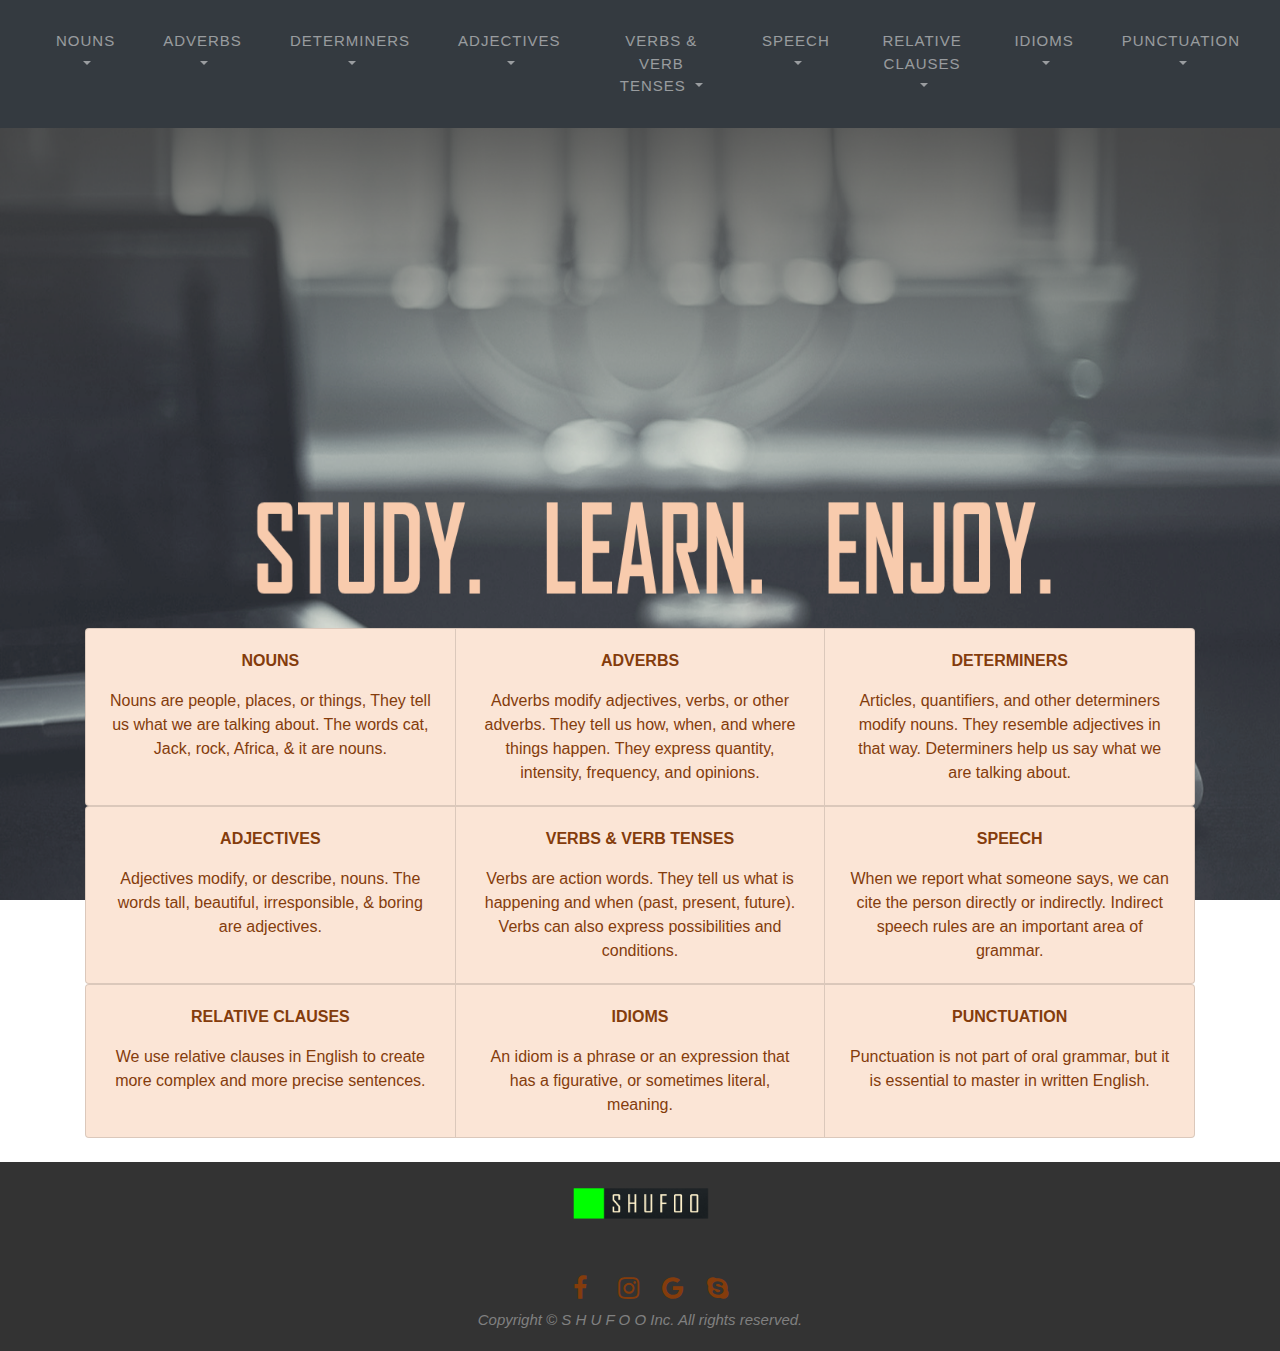
<file: joshua-website/index.html>
<!DOCTYPE html>

<html lang="en">

<head>
  <title>English Grammar</title>
<meta charset="UTF-8">	
<link href="stylesheet.css" rel="stylesheet" type="text/css">
<link rel="stylesheet" href="https://cdnjs.cloudflare.com/ajax/libs/font-awesome/4.7.0/css/font-awesome.min.css">
  <script src="https://ajax.googleapis.com/ajax/libs/jquery/3.3.1/jquery.min.js"></script>
  <script src="https://cdnjs.cloudflare.com/ajax/libs/popper.js/1.14.0/umd/popper.min.js"></script>
  <script src="https://maxcdn.bootstrapcdn.com/bootstrap/4.1.0/js/bootstrap.min.js"></script>
  <link rel="stylesheet" href="https://maxcdn.bootstrapcdn.com/bootstrap/4.1.0/css/bootstrap.min.css">

</head>


<body>

<!-- Navigation Section starts here. 
<nav>
 <li class="drpdown">
  <a  href="javascript:void(0)" class="dropbtn">NOUNS</a>
    <div class="drpdown-content">
    	<br>
      <a href="NOUNS-gendered-nouns.html" target="_blank">Gendered nouns</a>
      <a href="NOUNS-singular-plural-nouns.html" target="_blank">Singular and plural nouns including irregular plural nouns</a>
      <a href="NOUNS-countable-and-uncountable-nouns.html" target="_blank">Countable and uncountable nouns</a>
      <a href="NOUNS-definite-pronouns.html" target="_blank">Definite pronouns</a>
      <a href="#" target="_blank">Indefinite pronouns</a>
      <a href="#" target="_blank">Compound nouns</a>
      <a href="#" target="_blank">Capitalization rules for nouns</a>
      <a href="#" target="_blank">Nationalities in English</a>
      <a href="#" target="_blank">Forming the possessive</a>
    </div>
   </li>
<li class="drpdown">
  <a href="javascript:void(0)" class="dropbtn">ADVERBS</a>
    <div class="drpdown-content">
    	<br>
      <a href="#" target="_blank">What adverbs are and what they are for</a>
      <a href="#" target="_blank">Forming adverbs from adjectives</a>
      <a href="#" target="_blank">Forming the comparative and the superlative of adverbs</a>
      <a href="#" target="_blank">Adverbs of place</a>
      <a href="#" target="_blank">Adverbs of time</a>
      <a href="#" target="_blank">Adverbs of manner</a>
      <a href="#" target="_blank">Adverbs of degree</a>
      <a href="#" target="_blank">Adverbs of certainty</a>
      <a href="#" target="_blank">Viewpoint and commnenting adverbs</a>
      <a href="#" target="_blank">Relative adverbs</a>
      <a href="#" target="_blank">Interrogative adverbs</a>
    </div>
   </li>
<li class="drpdown">
  <a href="javascript:void(0)" class="dropbtn">DETERMINERS</a>
    <div class="drpdown-content">
    	<br>
      <a href="#" target="_blank">Definite article</a>
      <a href="#" target="_blank">Indefinite articles</a>
      <a href="#" target="_blank">Demonstratives</a>
      <a href="#" target="_blank">Pronouns and possessive determiners</a>
      <a href="#" target="_blank">Quantifiers</a>
      <a href="#" target="_blank">Numbers</a>
      <a href="#" target="_blank">Distributives</a>
      <a href="#" target="_blank">Difference words</a>
      <a href="#" target="_blank">Pre-determiners</a>
    </div>
   </li>
<li class="drpdown">
  <a href="javascript:void(0)" class="dropbtn">ADJECTIVES</a>
    <div class="drpdown-content">
    	<br>
      <a href="#" target="_blank">Definition of adjectives</a>
      <a href="#" target="_blank">Recognizing and placing adjectives in sentences</a>
      <a href="#" target="_blank">The order of adjectives when using several in a row</a>
      <a href="#" target="_blank">Forming comparative and superlative adjectives</a>
      <a href="#" target="_blank">Using adjectives to compare attributes</a>
      <a href="#" target="_blank">Adjectives describing equal quantities</a>
      <a href="#" target="_blank">Adjectives describing unequal quantities</a>
    </div>
   </li>
<li class="drpdown">
  <a href="javascript:void(0)" class="dropbtn">VERBS & VERB TENSES</a>
    <div class="drpdown-content">
    	<br>
      <a href="#" target="_blank">Present Tenses</a>
      <a href="#" target="_blank">Past Tenses</a>
      <a href="#" target="_blank">Perfect Tenses</a>
      <a href="#" target="_blank">Future Tenses</a>
      <a href="#" target="_blank">Conditional Tenses</a>
      <a href="#" target="_blank">The -ing forms</a>
      <a href="#" target="_blank">Infinitives</a>
      <a href="#" target="_blank">Passive and Active Voice</a>
    </div>
   </li>
<li class="drpdown">
  <a href="javascript:void(0)" class="dropbtn">SPEECH</a>
    <div class="drpdown-content">
    	<br>
      <a href="#" target="_blank">Direct and indirect speech</a>
      <a href="#" target="_blank">Tense changes when reporting speech</a>
      <a href="#" target="_blank">Changing time and place references when reporting speech</a>
      <a href="#" target="_blank">Question forms and reporting speech</a>
      <a href="#" target="_blank">Verbs used for reporting speech in English</a>
      <a href="#" target="_blank">Reporting orders, requests, and suggestions</a>
      <a href="#" target="_blank">Reporting hopes, intentions, and promises</a>
    </div>
   </li>
<li class="drpdown">
  <a href="javascript:void(0)" class="dropbtn">RELATIVE CLAUSES</a>
    <div class="drpdown-content">
    	<br>
      <a href="#" target="_blank">Defining Clauses</a>
      <a href="#" target="_blank">Non-defining clauses</a>
    </div>
   </li>
<li class="drpdown">
  <a href="javascript:void(0)" class="dropbtn">IDIOMS</a>
    <div class="drpdown-content">
    	<br>
      <a href="#" target="_blank">Idiomatic expressions</a>
    </div>
  </li>
<li class="drpdown">
  <a href="javascript:void(0)" class="dropbtn">PUNCTUATION</a>
    <div class="drpdown-content">
    	<br>
      <a href="#" target="_blank">The period</a>
      <a href="#" target="_blank">The comma</a>
      <a href="#" target="_blank">The exclamation mark</a>
      <a href="#" target="_blank">The question mark</a>
      <a href="#" target="_blank">The colon</a>
      <a href="#" target="_blank">The semicolon</a>
      <a href="#" target="_blank">Quotation mark</a>
      <a href="#" target="_blank">Apostrophe</a>
      <a href="#" target="_blank">Hyphen and the dash</a>
      <a href="#" target="_blank">Parentheses and brackets</a>
    </div>
</li>
</nav>

 Navigation Section Ends here. -->


<!-- ---------------------------------------------------- -->


<nav class="navbar navbar-expand-xl bg-dark navbar-dark">
  <a class="navbar-brand" href="https://www.linkedin.com/in/joshua-zanoria-200aa7131/" target="_blank"><button class="navbar-toggler" type="button" data-toggle="collapse">
    <img src="company-logo.png" style="width:150px; height:50px; margin: 0;">
  </button></a>
  <button class="navbar-toggler" type="button" data-toggle="collapse" data-target="#collapsibleNavbar">
    <span class="navbar-toggler-icon"></span>
  </button>
  <div class="collapse navbar-collapse" id="collapsibleNavbar">
    <ul class="navbar-nav">
      <li class="nav-item dropdown">
        <a class="nav-link dropdown-toggle" href="#" id="navbarDropdownMenuLink" data-toggle="dropdown" aria-haspopup="true" aria-expanded="false">
          NOUNS
        </a>
        <div class="dropdown-menu" aria-labelledby="navbarDropdownMenuLink">
          <a class="dropdown-item" href="NOUNS-gendered-nouns.html" target="_blank">
          	Gendered nouns
          </a>
          <a class="dropdown-item" href="NOUNS-singular-plural-nouns.html" target="_blank">
          	Singular and plural nouns including irregular plural nouns
          </a>
          <a class="dropdown-item" href="NOUNS-countable-and-uncountable-nouns.html" target="_blank">
          	Countable and uncountable nouns
          </a>
          <a class="dropdown-item" href="NOUNS-definite-pronouns.html" target="_blank">
          	Definite pronouns
          </a>
          <a class="dropdown-item" href="#" target="_blank">
          	Indefinite pronouns
          </a>
          <a class="dropdown-item" href="#" target="_blank">
          	Compound nounsCapitalization rules for nouns
          </a>
          <a class="dropdown-item" href="#" target="_blank">
          	Capitalization rules for nouns
          </a>
          <a class="dropdown-item" href="#" target="_blank">
          	Nationalities in English
          </a>
          <a class="dropdown-item" href="#" target="_blank">
          	Forming the possessive
          </a>
        </div>
      </li>

      <li class="nav-item dropdown">
        <a class="nav-link dropdown-toggle" href="#" id="navbarDropdownMenuLink" data-toggle="dropdown" aria-haspopup="true" aria-expanded="false">
          ADVERBS
        </a>
        <div class="dropdown-menu" aria-labelledby="navbarDropdownMenuLink">
          <a class="dropdown-item" href="#" target="_blank">
          	What adverbs are and what they are for
          </a>
          <a class="dropdown-item" href="#" target="_blank">
          	Forming adverbs from adjectives
          </a>
          <a class="dropdown-item" href="#" target="_blank">
          	Forming the comparative and the superlative of adverbs
          </a>
          <a class="dropdown-item" href="#" target="_blank">
          	Adverbs of place
          </a>
          <a class="dropdown-item" href="#" target="_blank">
          	Adverbs of time
          </a>
          <a class="dropdown-item" href="#" target="_blank">
          	Adverbs of manner
          </a>
          <a class="dropdown-item" href="#" target="_blank">
          	Adverbs of degree
          </a>
          <a class="dropdown-item" href="#" target="_blank">
          	Adverbs of certainty
          </a>
          <a class="dropdown-item" href="#" target="_blank">
          	Viewpoint and commnenting adverbs
          </a>
          <a class="dropdown-item" href="#" target="_blank">
          	Relative adverbs
          </a>
          <a class="dropdown-item" href="#" target="_blank">
          	Interrogative adverbs
          </a>
        </div>
      </li>

<li class="nav-item dropdown">
        <a class="nav-link dropdown-toggle" href="#" id="navbarDropdownMenuLink" data-toggle="dropdown" aria-haspopup="true" aria-expanded="false">
          DETERMINERS
        </a>
        <div class="dropdown-menu" aria-labelledby="navbarDropdownMenuLink">
          <a class="dropdown-item" href="#" target="_blank">
          	Definite article
          </a>
          <a class="dropdown-item" href="#" target="_blank">
          	Indefinite articles
          </a>
          <a class="dropdown-item" href="#" target="_blank">
          	Demonstratives
          </a>
          <a class="dropdown-item" href="#" target="_blank">
          	Pronouns and possessive determiners
          </a>
          <a class="dropdown-item" href="#" target="_blank">
          	Quantifiers
          </a>
          <a class="dropdown-item" href="#" target="_blank">
          	Numbers
          </a>
          <a class="dropdown-item" href="#" target="_blank">
          	Distributives
          </a>
          <a class="dropdown-item" href="#" target="_blank">
          	Difference words
          </a>
          <a class="dropdown-item" href="#" target="_blank">
          	Pre-determiners
          </a>
        </div>
      </li>

<li class="nav-item dropdown">
        <a class="nav-link dropdown-toggle" href="#" id="navbarDropdownMenuLink" data-toggle="dropdown" aria-haspopup="true" aria-expanded="false">
          ADJECTIVES
        </a>
        <div class="dropdown-menu" aria-labelledby="navbarDropdownMenuLink">
          <a class="dropdown-item" href="#" target="_blank">
          	Definition of adjectives
          </a>
          <a class="dropdown-item" href="#" target="_blank">
          	Recognizing and placing adjectives in sentences
          </a>
          <a class="dropdown-item" href="#" target="_blank">
          	The order of adjectives when using several in a row
          </a>
          <a class="dropdown-item" href="#" target="_blank">
          	Forming comparative and superlative adjectives
          </a>
          <a class="dropdown-item" href="#" target="_blank">
          	Using adjectives to compare attributes
          </a>
          <a class="dropdown-item" href="#" target="_blank">
          	Adjectives describing equal quantities
          </a>
          <a class="dropdown-item" href="#" target="_blank">
          	Adjectives describing unequal quantities
          </a>
        </div>
      </li>

<li class="nav-item dropdown">
        <a class="nav-link dropdown-toggle" href="#" id="navbarDropdownMenuLink" data-toggle="dropdown" aria-haspopup="true" aria-expanded="false">
          VERBS & VERB TENSES
        </a>
        <div class="dropdown-menu" aria-labelledby="navbarDropdownMenuLink">
          <a class="dropdown-item" href="#" target="_blank">
          	Present Tenses
          </a>
          <a class="dropdown-item" href="#" target="_blank">
          	Past Tenses
          </a>
          <a class="dropdown-item" href="#" target="_blank">
          	Perfect Tenses
          </a>
          <a class="dropdown-item" href="#" target="_blank">
          	Future Tenses
          </a>
          <a class="dropdown-item" href="#" target="_blank">
          	Conditional Tenses
          </a>
          <a class="dropdown-item" href="#" target="_blank">
          	The -ing forms
          </a>
          <a class="dropdown-item" href="#" target="_blank">
          	Infinitives
          </a>
          <a class="dropdown-item" href="#" target="_blank">
          	Passive and Active Voice
          </a>
        </div>
      </li>

<li class="nav-item dropdown">
        <a class="nav-link dropdown-toggle" href="#" id="navbarDropdownMenuLink" data-toggle="dropdown" aria-haspopup="true" aria-expanded="false">
          SPEECH
        </a>
        <div class="dropdown-menu" aria-labelledby="navbarDropdownMenuLink">
          <a class="dropdown-item" href="#" target="_blank">
          	Direct and indirect speech
          </a>
          <a class="dropdown-item" href="#" target="_blank">
          	Tense changes when reporting speech
          </a>
          <a class="dropdown-item" href="#" target="_blank">
          	Changing time and place references when reporting speech
          </a>
          <a class="dropdown-item" href="#" target="_blank">
          	Question forms and reporting speech
          </a>
          <a class="dropdown-item" href="#" target="_blank">
          	Verbs used for reporting speech in English
          </a>
          <a class="dropdown-item" href="#" target="_blank">
          	Reporting orders, requests, and suggestions
          </a>
          <a class="dropdown-item" href="#" target="_blank">
          	Reporting hopes, intentions, and promises
          </a>
        </div>
      </li>

<li class="nav-item dropdown">
        <a class="nav-link dropdown-toggle" href="#" id="navbarDropdownMenuLink" data-toggle="dropdown" aria-haspopup="true" aria-expanded="false">
          RELATIVE CLAUSES
        </a>
        <div class="dropdown-menu" aria-labelledby="navbarDropdownMenuLink">
          <a class="dropdown-item" href="#" target="_blank">
          	Defining Clauses
          </a>
          <a class="dropdown-item" href="#" target="_blank">
          	Non-defining clauses
          </a>
        </div>
      </li>

<li class="nav-item dropdown">
        <a class="nav-link dropdown-toggle" href="#" id="navbarDropdownMenuLink" data-toggle="dropdown" aria-haspopup="true" aria-expanded="false">
          IDIOMS
        </a>
        <div class="dropdown-menu" aria-labelledby="navbarDropdownMenuLink">
          <a class="dropdown-item" href="#" target="_blank">
          	Idiomatic expressions
          </a>
        </div>
      </li>

<li class="nav-item dropdown">
        <a class="nav-link dropdown-toggle" href="#" id="navbarDropdownMenuLink" data-toggle="dropdown" aria-haspopup="true" aria-expanded="false">
          PUNCTUATION
        </a>
        <div class="dropdown-menu" aria-labelledby="navbarDropdownMenuLink">
          <a class="dropdown-item" href="#" target="_blank">
          	The period
          </a>
          <a class="dropdown-item" href="#" target="_blank">
          	The comma
          </a>
          <a class="dropdown-item" href="#" target="_blank">
          	The exclamation<br> mark
          </a>
          <a class="dropdown-item" href="#" target="_blank">
          	The question <br>mark
          </a>
          <a class="dropdown-item" href="#" target="_blank">
          	The colon
          </a>
          <a class="dropdown-item" href="#" target="_blank">
          	The semicolon
          </a>
          <a class="dropdown-item" href="#" target="_blank">
          	Quotation mark
          </a>
          <a class="dropdown-item" href="#" target="_blank">
          	Apostrophe
          </a>
          <a class="dropdown-item" href="#" target="_blank">
          	Hyphen and <br>the dash
          </a>
          <a class="dropdown-item" href="#" target="_blank">
          	Parentheses and<br> brackets
          </a>
        </div>
      </li>
    </ul>
  </div>  
</nav> 

<!-- ---------------------------------------------------- -->
<!-- ---------------------------------------------------- -->

<!-- ---------------------------------------------------- -->



<div id="space">
	<!--<h1>STUDY.&nbsp&nbsp&nbsp&nbsp LEARN.&nbsp&nbsp&nbsp&nbsp ENJOY.</h1> -->
</div> 

<!-- Definition Section Starts here! -->

<div class="container">
  <div class="card-group">
    <!-- <div class="card bg-primary"> -->
    <div class="card" style="background: rgb(251, 229, 214); color: rgb(132, 60, 12);">
      <div class="card-body text-center">
        <p><b>NOUNS</b></p>
        <p class="card-text">
          Nouns are people, places, or things, They tell us what we are talking about. The words cat, Jack, rock, Africa, & it are nouns.
        </p>
      </div>
    </div>
   <!-- <div class="card bg-warning"> -->
   	<div class="card" style="background: rgb(251, 229, 214); color: rgb(132, 60, 12);">
      <div class="card-body text-center">
        <p><b>ADVERBS</b></p>
        <p class="card-text">
          Adverbs modify adjectives, verbs, or other adverbs. They tell us how, when, and where things happen. They express quantity, intensity, frequency, and opinions.
        </p>
      </div>
    </div>
    <!-- <div class="card bg-success"> -->
    <div class="card" style="background: rgb(251, 229, 214); color: rgb(132, 60, 12);">
      <div class="card-body text-center">
        <p><b>DETERMINERS</b></p>
        <p class="card-text">
        Articles, quantifiers, and other determiners modify nouns. They resemble adjectives in that way. Determiners help us say what we are talking about.
        </p>
      </div>
    </div>
  </div>
</div>

<div class="container">
  <div class="card-group">
    <!-- <div class="card bg-primary"> -->
    <div class="card" style="background: rgb(251, 229, 214); color: rgb(132, 60, 12);">
      <div class="card-body text-center">
        <p><b>ADJECTIVES</b></p>
        <p class="card-text">
        Adjectives modify, or describe, nouns. The words tall, beautiful, irresponsible, & boring are adjectives.
      </p>
      </div>
    </div>
   <!-- <div class="card bg-warning"> -->
   	<div class="card" style="background: rgb(251, 229, 214); color: rgb(132, 60, 12);">
      <div class="card-body text-center">
        <p><b>VERBS & VERB TENSES</b></p>
        <p class="card-text">
        Verbs are action words. They tell us what is happening and when (past, present, future). Verbs can also express possibilities and conditions.
      </p>
      </div>
    </div>
    <!-- <div class="card bg-success"> -->
    <div class="card" style="background: rgb(251, 229, 214); color: rgb(132, 60, 12);">
      <div class="card-body text-center">
        <p><b>SPEECH</b></p>
        <p class="card-text">
          When we report what someone says, we can cite the person directly or indirectly. Indirect speech rules are an important area of grammar.
        </p>
      </div>
    </div>
  </div>
</div>

<div class="container">
  <div class="card-group">
    <!-- <div class="card bg-primary"> -->
    <div class="card" style="background: rgb(251, 229, 214); color: rgb(132, 60, 12);">
      <div class="card-body text-center">
        <p><b>RELATIVE CLAUSES</b></p>
        <p class="card-text">
          We use relative clauses in English to create more complex and more precise sentences.
        </p>
      </div>
    </div>
   <!-- <div class="card bg-warning"> -->
   	<div class="card" style="background: rgb(251, 229, 214); color: rgb(132, 60, 12);">
      <div class="card-body text-center">
        <p><b>IDIOMS</b></p>
        <p class="card-text">
          An idiom is a phrase or an expression that has a figurative, or sometimes literal, meaning.
        </p>
      </div>
    </div>
    <!-- <div class="card bg-success"> -->
    <div class="card" style="background: rgb(251, 229, 214); color: rgb(132, 60, 12);">
      <div class="card-body text-center">
        <p><b>PUNCTUATION</b></p>
        <p class="card-text">
          Punctuation is not part of oral grammar, but it is essential to master in written English.
        </p>
      </div>
    </div>
  </div>
</div>

<br>



<!-- ---------------------------------- -->

<!-- Definition Section Starts here!

<div class="definition">
	<table>
		<tr class="topic">
			<td><b>NOUNS</b></td>
			<td><b>ADVERBS</b></td>
			<td><b>DETERMINERS</b></td>
			<td><b>ADJECTIVES</b></td>
			<td><b>VERBS & VERB TENSES</b></td>
			<td><b>SPEECH</b></td>
			<td><b>RELATIVE CLAUSES</b></td>
			<td><b>IDIOMS</b></td>
			<td><b>PUNCTUATION</b></td>
		</tr>
		<tr>
			<td>Nouns are people, places, or things, They tell us what we are talking about. The words cat, Jack, rock, Africa, & it are nouns.</td>
			<td>Adverbs modify adjectives, verbs, or other adverbs. They tell us how, when, and where things happen. They express quantity, intensity, frequency, and opinions.</td>
			<td>Articles, quantifiers, and other determiners modify nouns. They resemble adjectives in that way. Determiners help us say what we are talking about.</td>
			<td>Adjectives modify, or describe, nouns. The words tall, beautiful, irresponsible, & boring are adjectives.</td>
			<td>Verbs are action words. They tell us what is happening and when (past, present, future). Verbs can also express possibilities and conditions.</td>
			<td>When we report what someone says, we can cite the person directly or indirectly. Indirect speech rules are an important area of grammar.</td>
			<td>We use relative clauses in English to create more complex and more precise sentences.</td>
			<td>An idiom is a phrase or an expression that has a figurative, or sometimes literal, meaning.</td>
			<td>Punctuation is not part of oral grammar, but it is essential to master in written English.</td>
		</tr>
	</table>

Definition Section Ends here -->

<!-- Footer Starts Here! -->

</div>
<div class="footer">
	   	 <a href="https://www.linkedin.com/in/joshua-zanoria-200aa7131/" target="_blank" class="logo-hover"><img src="company-logo.png" style="width:150px; height:50px; margin: 0;"></a>
	    <br>
	    <br>
  	  <a href="https://www.facebook.com/profile.php?id=100006030044957" class="fa fa-facebook" target="_blank"></a>
 	   <a href="https://www.instagram.com/j0shua_j0shua/" class="fa fa-instagram" target="_blank"></a>
  	  <a href="https://plus.google.com/116668176706066530240" class="fa fa-google" target="_blank"></a>
  	  <a href="https://secure.skype.com/portal/profile" class="fa fa-skype" target="_blank"></a>
       <br>
 	   <div class="copyright"> <i>Copyright &copy; S H U F O O Inc. All rights reserved.<i> </div>
	</div>

<!-- Footer Ends Here! -->

</body>

</html>
</file>
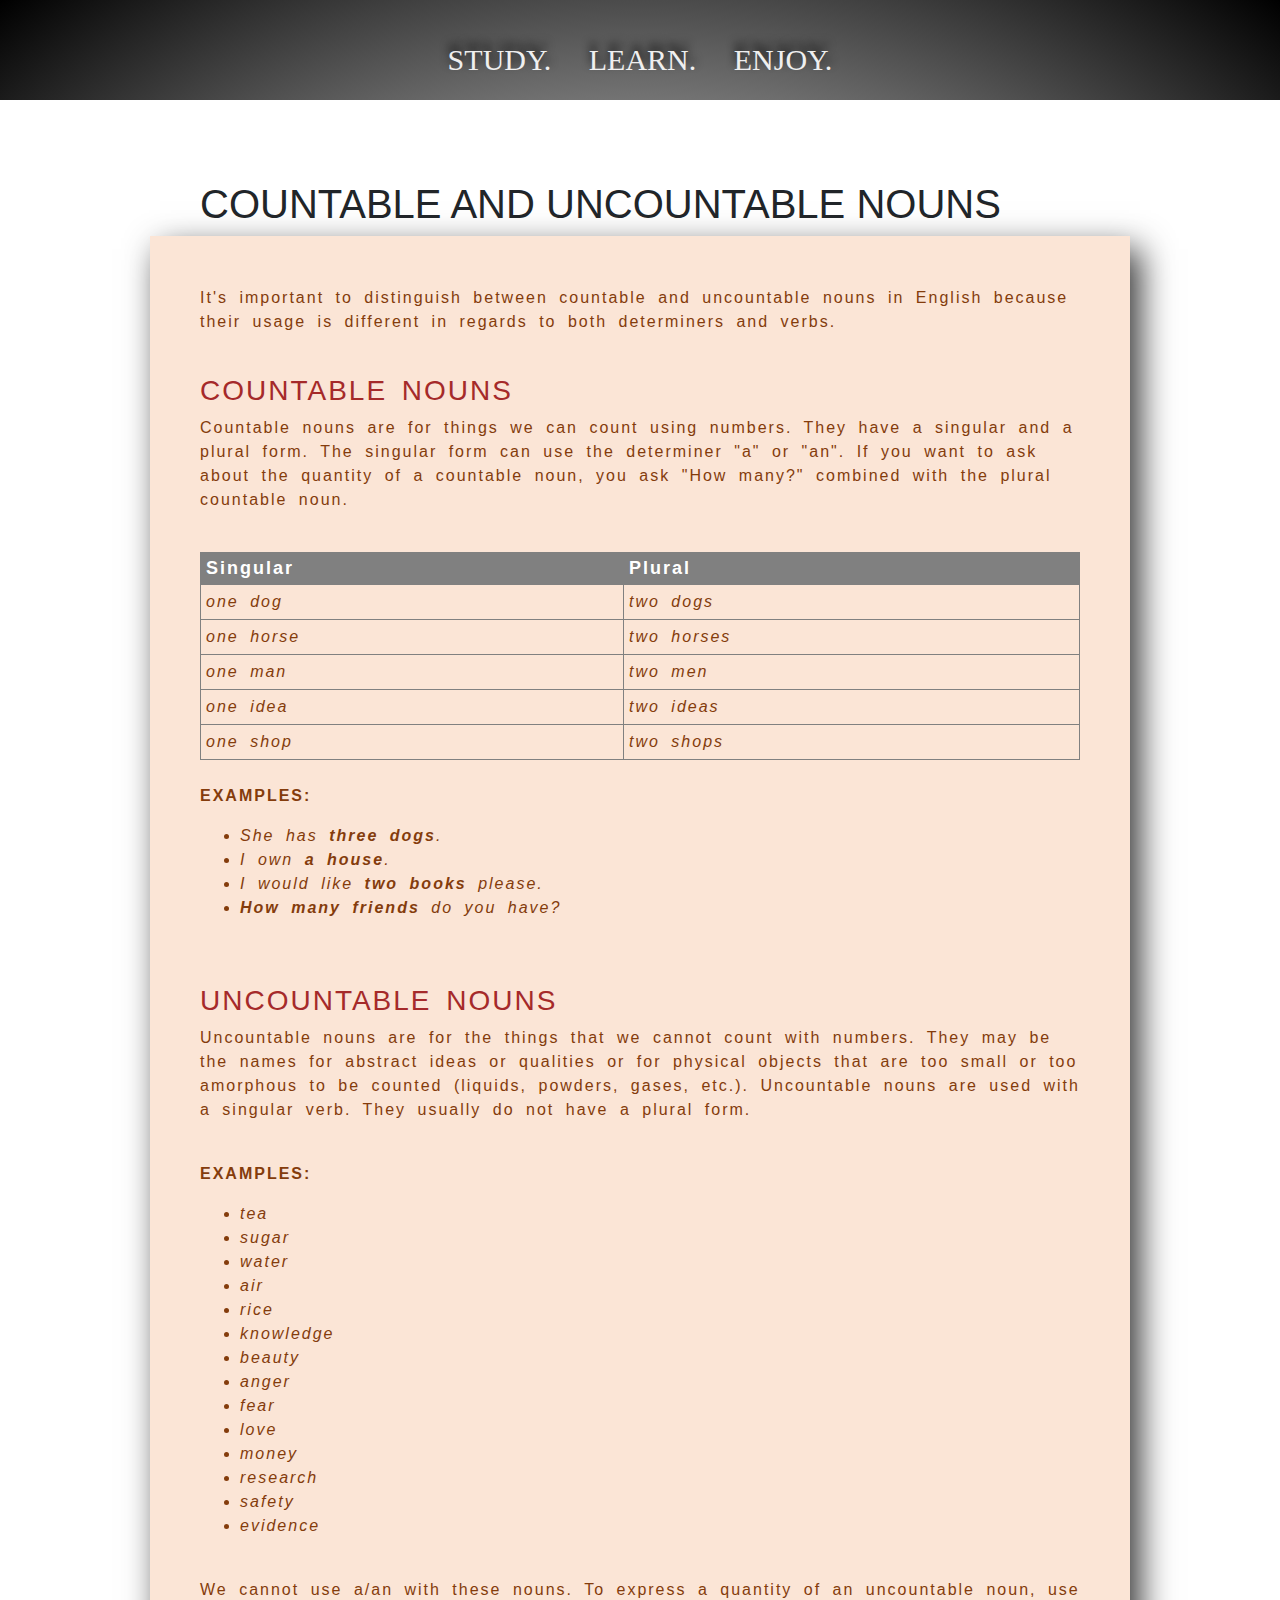
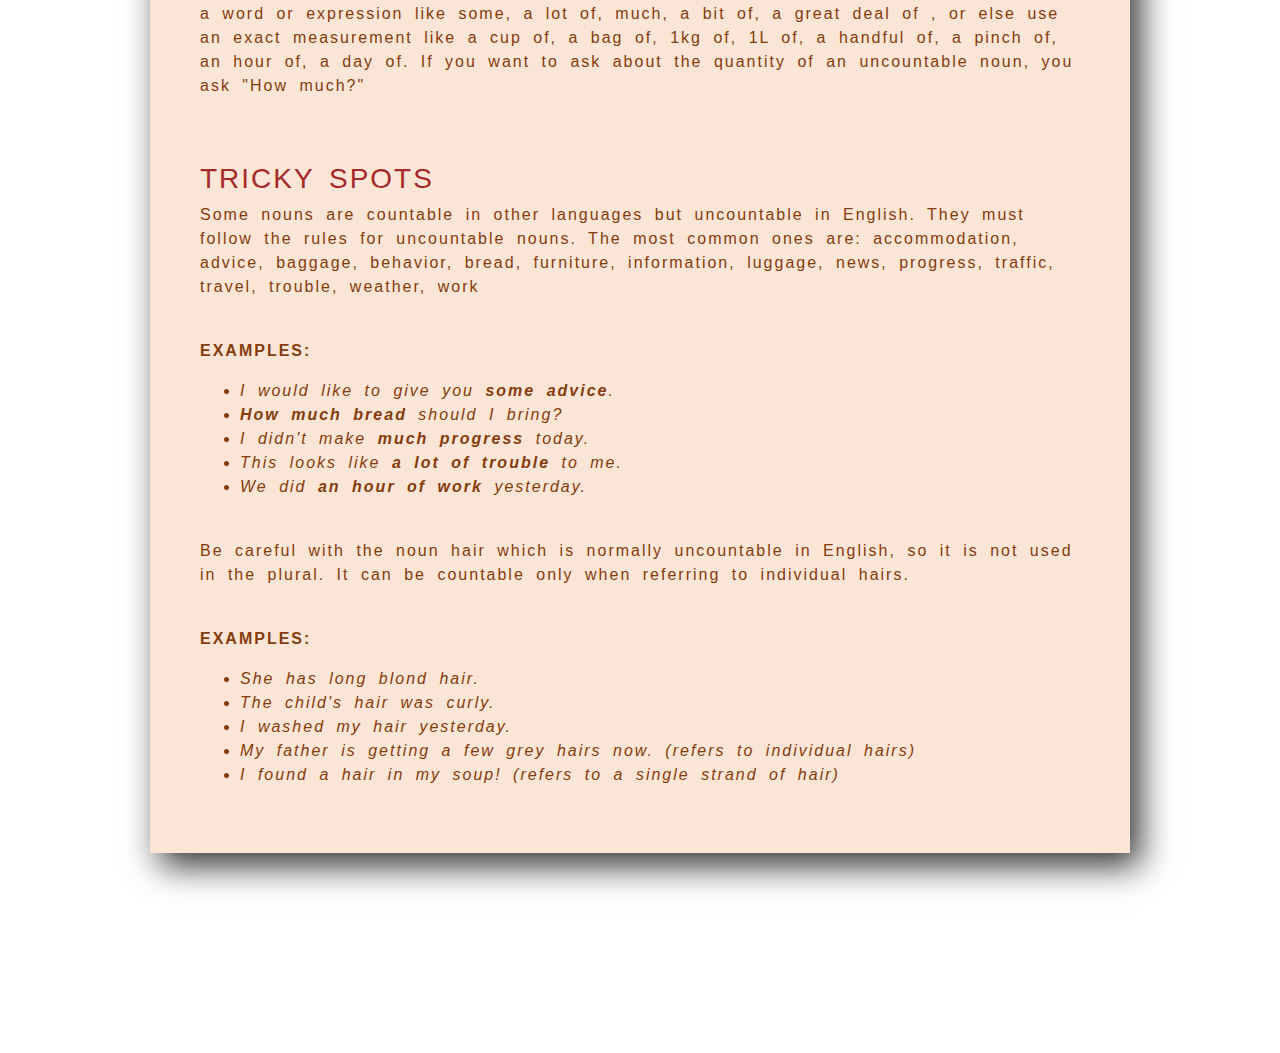
<file: joshua-website/NOUNS-countable-and-uncountable-nouns.html>
<!DOCTYPE html>
<html lang="en">
<head>
	<title>Countable and uncountable nouns</title>
	<meta charset="UTF-8">
<meta name="viewport" content="width=device-width, initial-scale=1">
<link href="stylesheet1.css" rel="stylesheet" type="text/css">
<link rel="stylesheet" href="https://cdnjs.cloudflare.com/ajax/libs/font-awesome/4.7.0/css/font-awesome.min.css">
  <script src="https://ajax.googleapis.com/ajax/libs/jquery/3.3.1/jquery.min.js"></script>
  <script src="https://cdnjs.cloudflare.com/ajax/libs/popper.js/1.14.0/umd/popper.min.js"></script>
  <script src="https://maxcdn.bootstrapcdn.com/bootstrap/4.1.0/js/bootstrap.min.js"></script>
  <link rel="stylesheet" href="https://maxcdn.bootstrapcdn.com/bootstrap/4.1.0/css/bootstrap.min.css">
</head>
<body>

<div id="header">
	<h1>STUDY.&nbsp&nbsp&nbsp&nbsp LEARN.&nbsp&nbsp&nbsp&nbsp ENJOY.</h1>
</div>

<h1 class="h1">COUNTABLE AND UNCOUNTABLE NOUNS</h1>

<article>
	<p>It's important to distinguish between countable and uncountable nouns in English because their usage is different in regards to both determiners and verbs.</p>
	<br>
<h3>COUNTABLE NOUNS</h3>
	<p>Countable nouns are for things we can count using numbers. They have a singular and a plural form. The singular form can use the determiner "a" or "an". If you want to ask about the quantity of a countable noun, you ask "How many?" combined with the plural countable noun.</p>
	<br>
		 <table id="table">
		 	<tr class="h4">
		 		<th>Singular</th>
		 		<th>Plural</th>
		 	</tr>
		 	<tr>
		 		<td>one dog</td>
		 		<td>two dogs</td>
		 	</tr>
		 	<tr>
		 		<td>one horse</td>
		 		<td>two horses</td>
		 	</tr>
		 	<tr>
		 		<td>one man</td>
		 		<td>two men</td>
		 	</tr>
		 	<tr>
		 		<td>one idea</td>
		 		<td>two ideas</td>
		 	</tr>
		 	<tr>
		 		<td>one shop</td>
		 		<td>two shops</td>
		 	</tr>
		 </table>
	</div>
<br>
	<div>
		<p><strong>EXAMPLES:</strong></p>
		   <ul>
		   	  <li>She has <b>three dogs</b>.</li>
		   	  <li>I own <b>a house</b>.</li>
		   	  <li>I would like <b>two books</b> please.</li>
		   	  <li><b>How many friends</b> do you have?</li>
		   </ul>
	</div>
<br>
<br>
<h3>UNCOUNTABLE NOUNS</h3>
<p>Uncountable nouns are for the things that we cannot count with numbers. They may be the names for abstract ideas or qualities or for physical objects that are too small or too amorphous to be counted (liquids, powders, gases, etc.). Uncountable nouns are used with a singular verb. They usually do not have a plural form.</p>
<br>
	<div>
		<p><strong>EXAMPLES:</strong></p>
		   <ul>
		   	  <li>tea</li>
		   	  <li>sugar</li>
		   	  <li>water</li>
		   	  <li>air</li>
		   	  <li>rice</li>
		   	  <li>knowledge</li>
		   	  <li>beauty</li>
		   	  <li>anger</li>
		   	  <li>fear</li>
		   	  <li>love</li>
		   	  <li>money</li>
		   	  <li>research</li>
		   	  <li>safety</li>
		   	  <li>evidence</li>
		   </ul>
	</div>
<br>
<p>We cannot use a/an with these nouns. To express a quantity of an uncountable noun, use a word or expression like some, a lot of, much, a bit of, a great deal of , or else use an exact measurement like a cup of, a bag of, 1kg of, 1L of, a handful of, a pinch of, an hour of, a day of. If you want to ask about the quantity of an uncountable noun, you ask "How much?"</p>
<br>
<br>
<h3>TRICKY SPOTS</h3>
<p>Some nouns are countable in other languages but uncountable in English. They must follow the rules for uncountable nouns. The most common ones are:
accommodation, advice, baggage, behavior, bread, furniture, information, luggage, news, progress, traffic, travel, trouble, weather, work</p>
<br>

	<div>
		<p><strong>EXAMPLES:</strong></p>
		   <ul>
		   	  <li>I would like to give you <b>some advice</b>.</li>
		   	  <li><b>How much bread</b> should I bring?</li>
		   	  <li>I didn't make <b>much progress</b> today.</li>
		   	  <li>This looks like <b>a lot of trouble</b> to me.</li>
		   	  	<li>We did <b>an hour of work</b> yesterday.</li>
		   </ul>
	</div>
<br>
<p>Be careful with the noun hair which is normally uncountable in English, so it is not used in the plural. It can be countable only when referring to individual hairs.</p>
<br>
	<div>
		<p><strong>EXAMPLES:</strong></p>
		   <ul>
		   	  <li>She has long blond hair.</li>
		   	  <li>The child's hair was curly.</li>
		   	  <li>I washed my hair yesterday.</li>
		   	  <li>My father is getting a few grey hairs now. (refers to individual hairs)</li>
		   	  <li>I found a hair in my soup! (refers to a single strand of hair)</li>
		   </ul>
	</div>

</article>
</body>
</html>
</file>
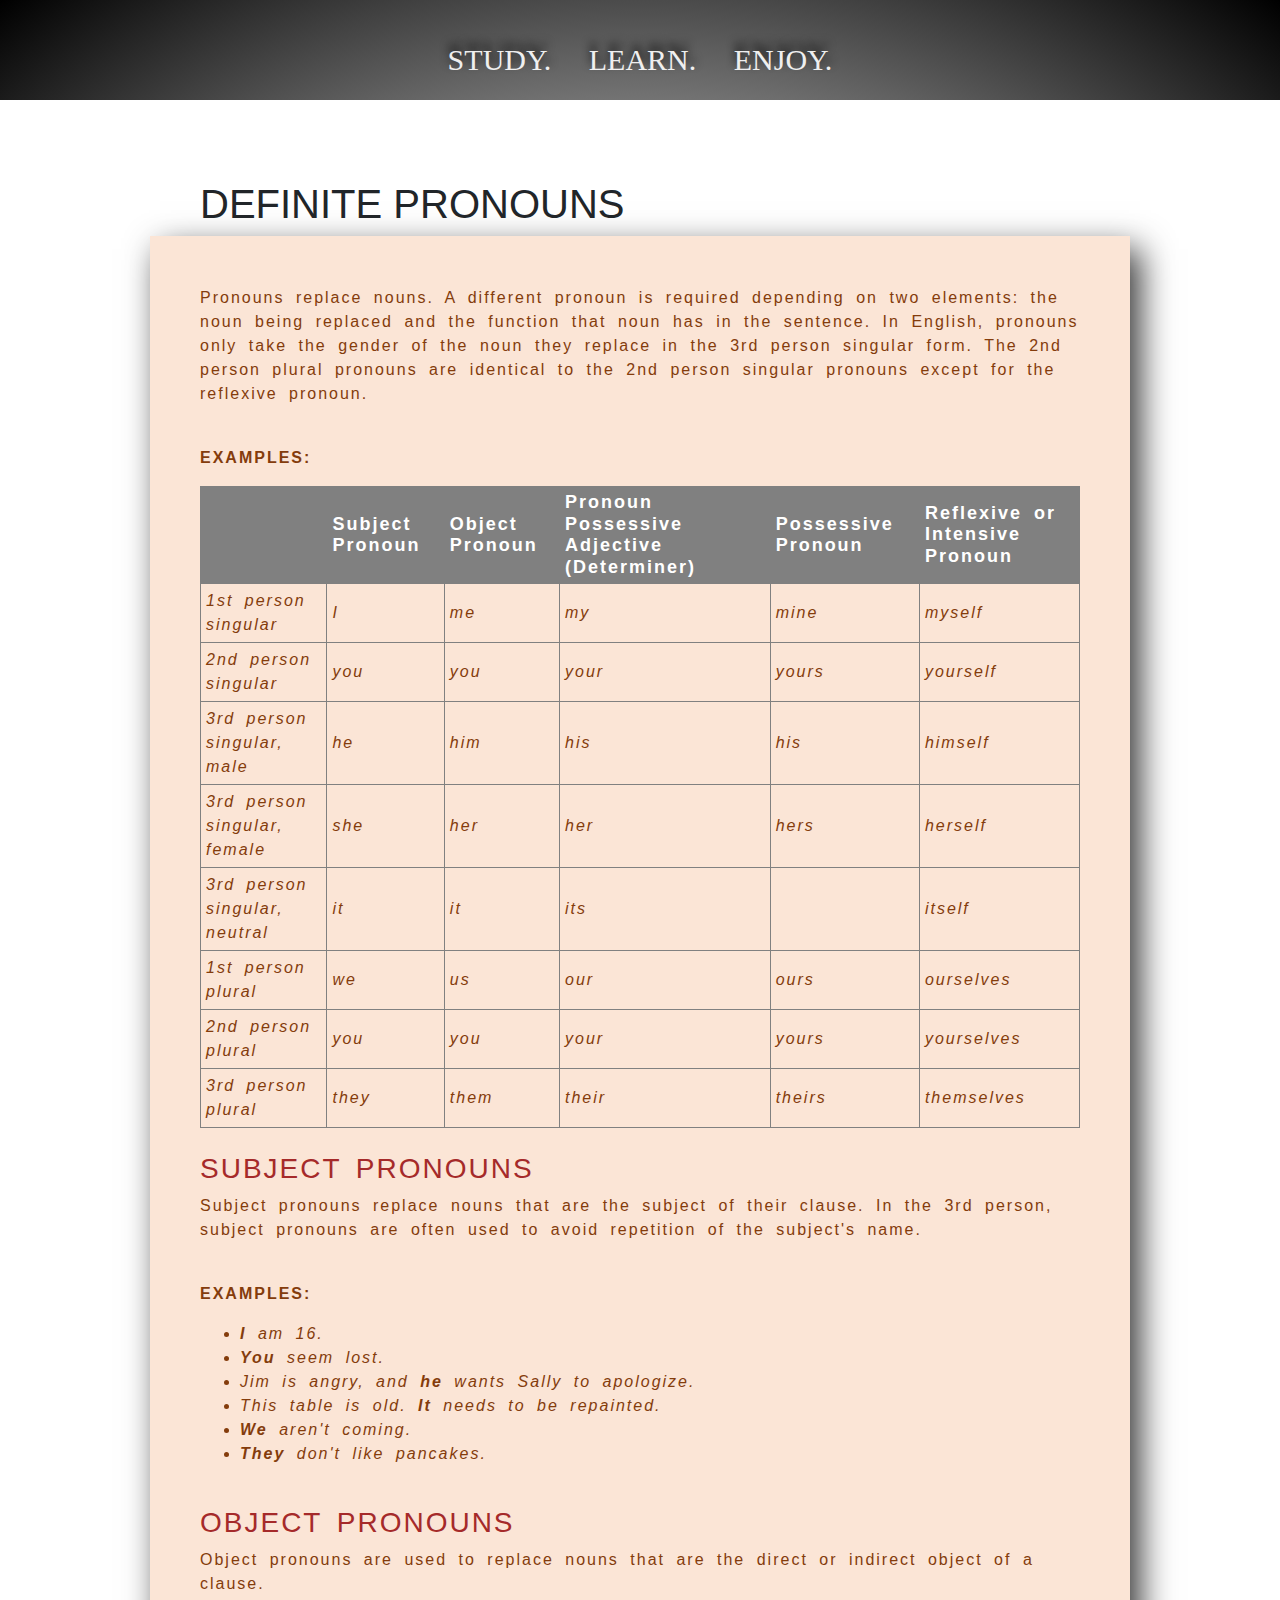
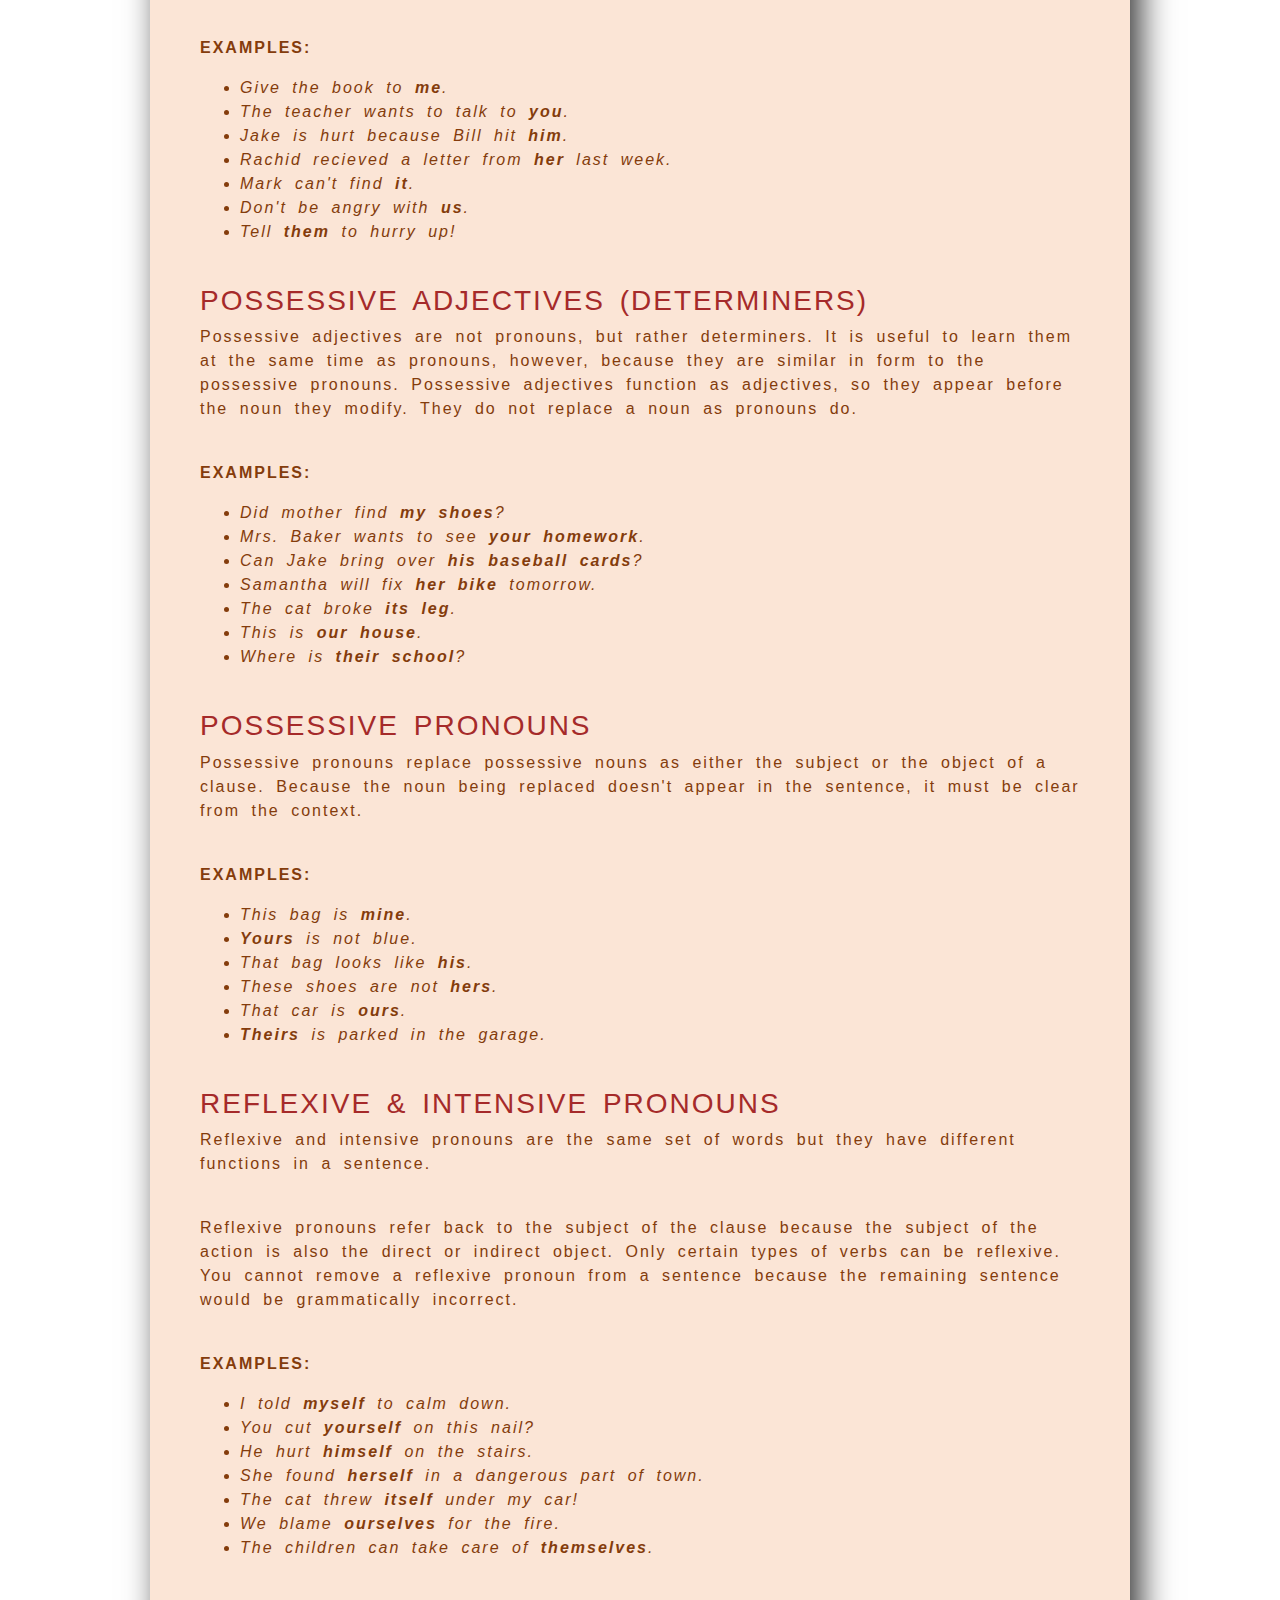
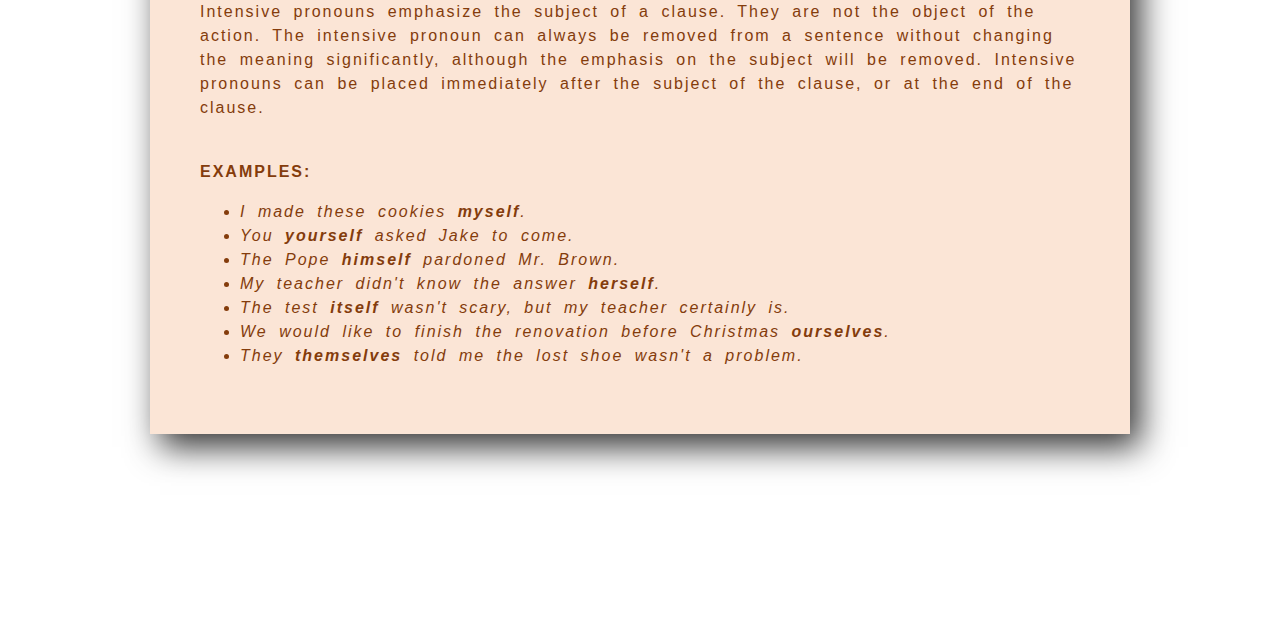
<file: joshua-website/NOUNS-definite-pronouns.html>
<!DOCTYPE html>
<html lang="en">
<head>
	<title>Definite pronouns</title>
	<meta charset="UTF-8">
<meta name="viewport" content="width=device-width, initial-scale=1">
<link href="stylesheet1.css" rel="stylesheet" type="text/css">
<link rel="stylesheet" href="https://cdnjs.cloudflare.com/ajax/libs/font-awesome/4.7.0/css/font-awesome.min.css">
  <script src="https://ajax.googleapis.com/ajax/libs/jquery/3.3.1/jquery.min.js"></script>
  <script src="https://cdnjs.cloudflare.com/ajax/libs/popper.js/1.14.0/umd/popper.min.js"></script>
  <script src="https://maxcdn.bootstrapcdn.com/bootstrap/4.1.0/js/bootstrap.min.js"></script>
  <link rel="stylesheet" href="https://maxcdn.bootstrapcdn.com/bootstrap/4.1.0/css/bootstrap.min.css">
</head>
<body>

<div id="header">
	<h1>STUDY.&nbsp&nbsp&nbsp&nbsp LEARN.&nbsp&nbsp&nbsp&nbsp ENJOY.</h1>
</div>

<h1 class="h1">DEFINITE PRONOUNS</h1>

<article>
	<p>Pronouns replace nouns. A different pronoun is required depending on two elements: the noun being replaced and the function that noun has in the sentence. In English, pronouns only take the gender of the noun they replace in the 3rd person singular form. The 2nd person plural pronouns are identical to the 2nd person singular pronouns except for the reflexive pronoun.</p>
	<br>
	<div>
		<p><strong>EXAMPLES:</strong></p>
		 <table id="table">
		 	<tr class="h4">
		 		<th></td>
		 		<th>Subject Pronoun</th>
		 		<th>Object Pronoun</th>
		 		<th>Pronoun	Possessive Adjective (Determiner)</th>
		 		<th>Possessive Pronoun</th>
		 		<th>Reflexive or Intensive Pronoun</th>
		 	</tr>
		 	<tr>
		 		<td>1st person singular</td>
		 		<td>I</td>
		 		<td>me</td>
		 		<td>my</td>
		 		<td>mine</td>
		 		<td>myself</td>
		 	</tr>
		 	<tr>
		 		<td>2nd person singular</td>
		 		<td>you</td>
		 		<td>you</td>
		 		<td>your</td>
		 		<td>yours</td>
		 		<td>yourself</td>
		 	</tr>
		 	<tr>
		 		<td>3rd person singular, male</td>
		 		<td>he</td>
		 		<td>him</td>
		 		<td>his</td>
		 		<td>his</td>
		 		<td>himself</td>
		 	</tr>
		 	<tr>
		 		<td>3rd person singular, female</td>
		 		<td>she	</td>
		 		<td>her</td>
		 		<td>her</td>
		 		<td>hers</td>
		 		<td>herself</td>
		 	</tr>
		 	<tr>
		 		<td>3rd person singular, neutral</td>
		 		<td>it</td>
		 		<td>it</td>
		 		<td>its</td>
		 		<td></td>
		 		<td>itself</td>
		 	</tr>
		 	<tr>
		 		<td>1st person plural</td>
		 		<td>we</td>
		 		<td>us</td>
		 		<td>our</td>
		 		<td>ours</td>
		 		<td>ourselves</td>
		 	</tr>
		 	<tr>
		 		<td>2nd person plural</td>
		 		<td>you</td>
		 		<td>you</td>
		 		<td>your</td>
		 		<td>yours</td>
		 		<td>yourselves</td>
		 	</tr>
		 	<tr>
		 		<td>3rd person plural</td>
		 		<td>they</td>
		 		<td>them</td>
		 		<td>their</td>
		 		<td>theirs</td>
		 		<td>themselves</td>
		 	</tr>
		 </table>
	</div>
<br>
<h3>SUBJECT PRONOUNS</h3>
<p>Subject pronouns replace nouns that are the subject of their clause. In the 3rd person, subject pronouns are often used to avoid repetition of the subject's name.</p>
<br>
<div>
	<p><strong>EXAMPLES:</strong></p>
	   <ul>
	 	  <li><b>I</b> am 16.</li>
	   	  <li><b>You</b> seem lost.</li>
	   	  <li>Jim is angry, and <b>he</b> wants Sally to apologize.</li>
	   	  <li>This table is old. <b>It</b> needs to be repainted.</li>
		  <li><b>We</b> aren't coming.</li>
	   	  <li><b>They</b> don't like pancakes.</li>
	   </ul>
	</div>
<br>
<h3>OBJECT PRONOUNS</h3>
<p>Object pronouns are used to replace nouns that are the direct or indirect object of a clause.</p>
<br>
<div>
	<p><strong>EXAMPLES:</strong></p>
	   <ul>
	 	  <li>Give the book to <b>me</b>.</li>
	   	  <li>The teacher wants to talk to <b>you</b>.</li>
	   	  <li>Jake is hurt because Bill hit <b>him</b>.</li>
	   	  <li>Rachid recieved a letter from <b>her</b> last week.</li>
		  <li>Mark can't find <b>it</b>.</li>
	   	  <li>Don't be angry with <b>us</b>.</li>
	   	  <li>Tell <b>them</b> to hurry up!</li>
	   </ul>
	</div>
<br>
<h3>POSSESSIVE ADJECTIVES (DETERMINERS)</h3>
<p>Possessive adjectives are not pronouns, but rather determiners. It is useful to learn them at the same time as pronouns, however, because they are similar in form to the possessive pronouns. Possessive adjectives function as adjectives, so they appear before the noun they modify. They do not replace a noun as pronouns do.</p>
<br>
<div>
	<p><strong>EXAMPLES:</strong></p>
	   <ul>
	 	  <li>Did mother find <b>my shoes</b>?</li>
	   	  <li>Mrs. Baker wants to see <b>your homework</b>.</li>
	   	  <li>Can Jake bring over <b>his baseball cards</b>?</li>
	   	  <li>Samantha will fix <b>her bike</b> tomorrow.</li>
		  <li>The cat broke <b>its leg</b>.</li>
	   	  <li>This is <b>our house</b>.</li>
	   	  <li>Where is <b>their school</b>?</li>
	   </ul>
	</div>
<br>
<h3>POSSESSIVE PRONOUNS</h3>
<p>Possessive pronouns replace possessive nouns as either the subject or the object of a clause. Because the noun being replaced doesn't appear in the sentence, it must be clear from the context.</p>
<br>
<div>
	<p><strong>EXAMPLES:</strong></p>
	   <ul>
	 	  <li>This bag is <b>mine</b>.</li>
	   	  <li><b>Yours</b> is not blue.</li>
	   	  <li>That bag looks like <b>his</b>.</li>
	   	  <li>These shoes are not <b>hers</b>.</li>
		  <li>That car is <b>ours</b>.</li>
	   	  <li><b>Theirs</b> is parked in the garage.</li>
	   </ul>
	</div>
<br>
<h3>REFLEXIVE & INTENSIVE PRONOUNS</h3>
<p>Reflexive and intensive pronouns are the same set of words but they have different functions in a sentence.</p>
<br>
<p>Reflexive pronouns refer back to the subject of the clause because the subject of the action is also the direct or indirect object. Only certain types of verbs can be reflexive. You cannot remove a reflexive pronoun from a sentence because the remaining sentence would be grammatically incorrect.</p>
<br>
<div>
	<p><strong>EXAMPLES:</strong></p>
	   <ul>
	 	  <li>I told <b>myself</b> to calm down.</li>
	   	  <li>You cut <b>yourself</b> on this nail?</li>
	   	  <li>He hurt <b>himself</b> on the stairs.</li>
	   	  <li>She found <b>herself</b> in a dangerous part of town.</li>
		  <li>The cat threw <b>itself</b> under my car!</li>
	   	  <li>We blame <b>ourselves</b> for the fire.</li>
	   	  <li>The children can take care of <b>themselves</b>.</li>
	   </ul>
	</div>
<br>
<p>Intensive pronouns emphasize the subject of a clause. They are not the object of the action. The intensive pronoun can always be removed from a sentence without changing the meaning significantly, although the emphasis on the subject will be removed. Intensive pronouns can be placed immediately after the subject of the clause, or at the end of the clause.</p>
<br>
	<div>
	<p><strong>EXAMPLES:</strong></p>
	   <ul>
	 	  <li>I made these cookies <b>myself</b>.</li>
	   	  <li>You <b>yourself</b> asked Jake to come.</li>
	   	  <li>The Pope <b>himself</b> pardoned Mr. Brown.</li>
	   	  <li>My teacher didn't know the answer <b>herself</b>.</li>
		  <li>The test <b>itself</b> wasn't scary, but my teacher certainly is.</li>
	   	  <li>We would like to finish the renovation before Christmas <b>ourselves</b>.</li>
	   	  <li>They <b>themselves</b> told me the lost shoe wasn't a problem.</li>
	   </ul>
	</div>
 </article>
</body>
</html>
</file>
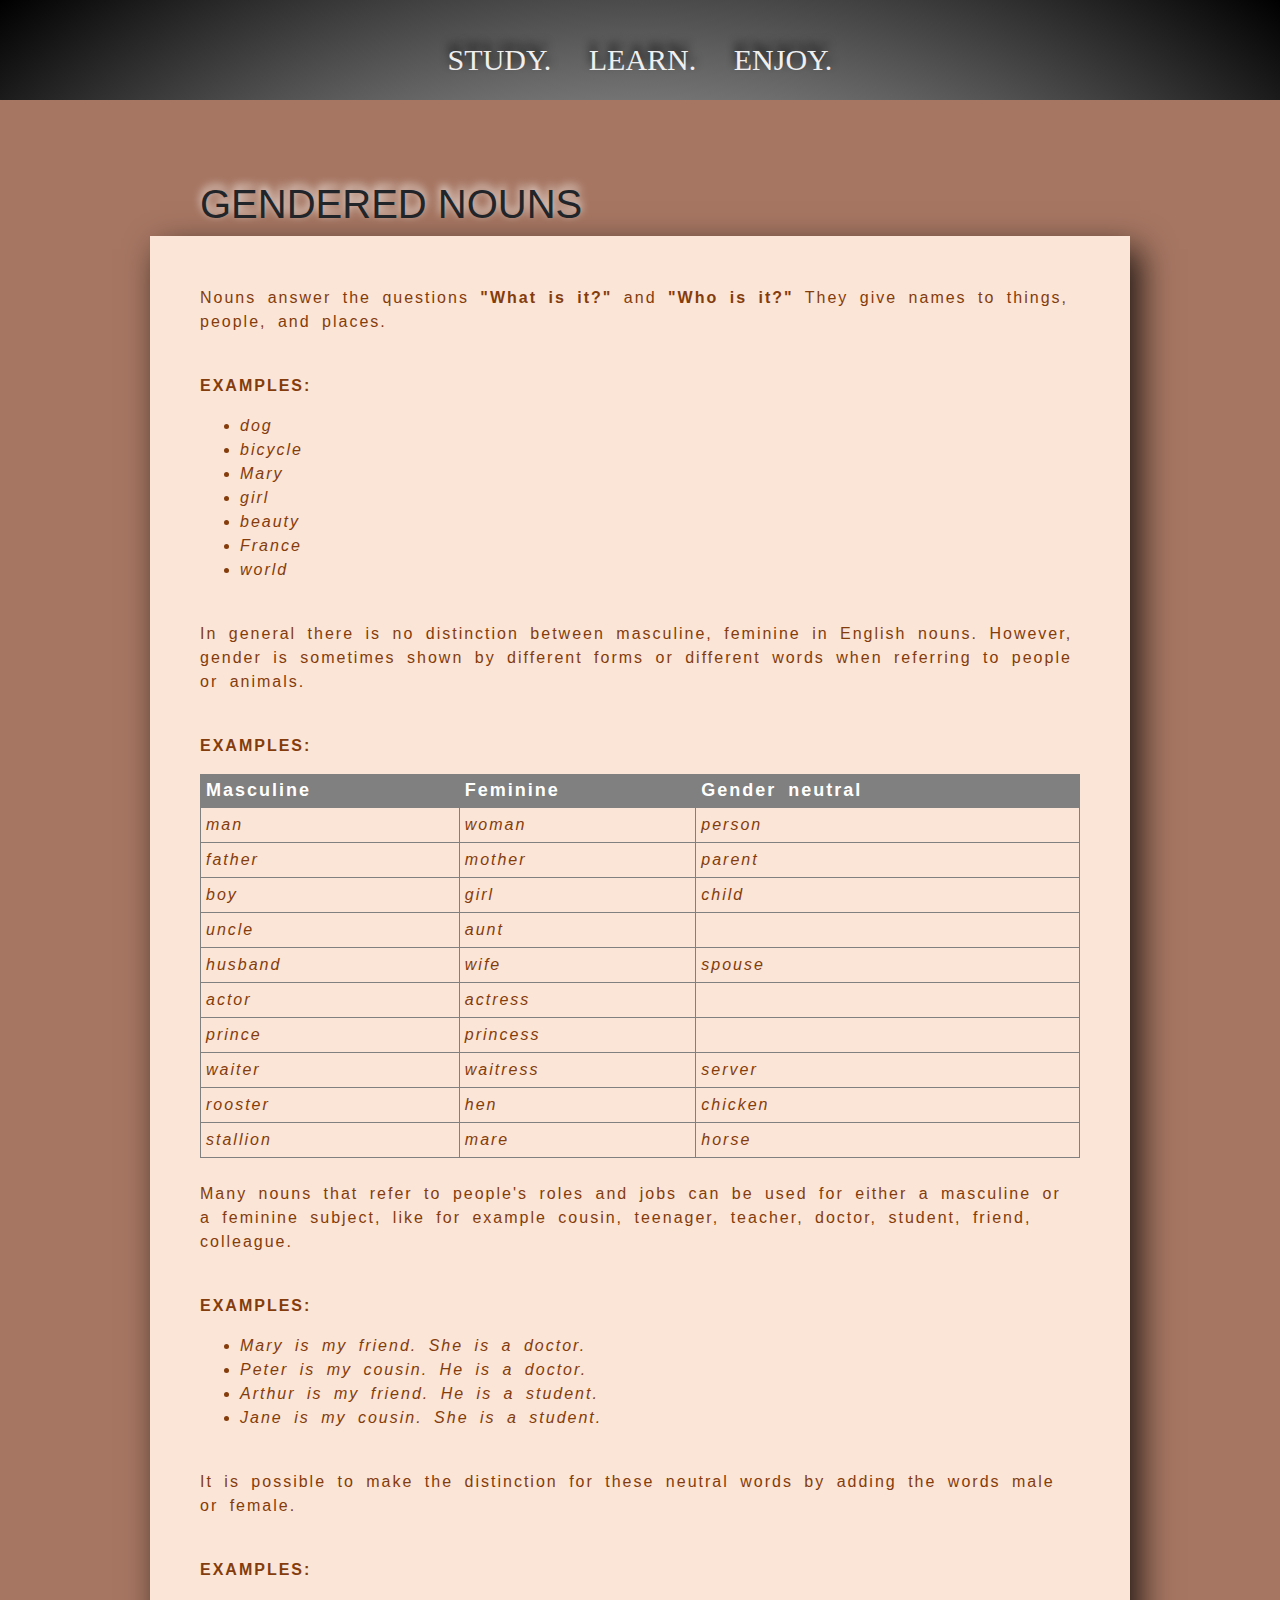
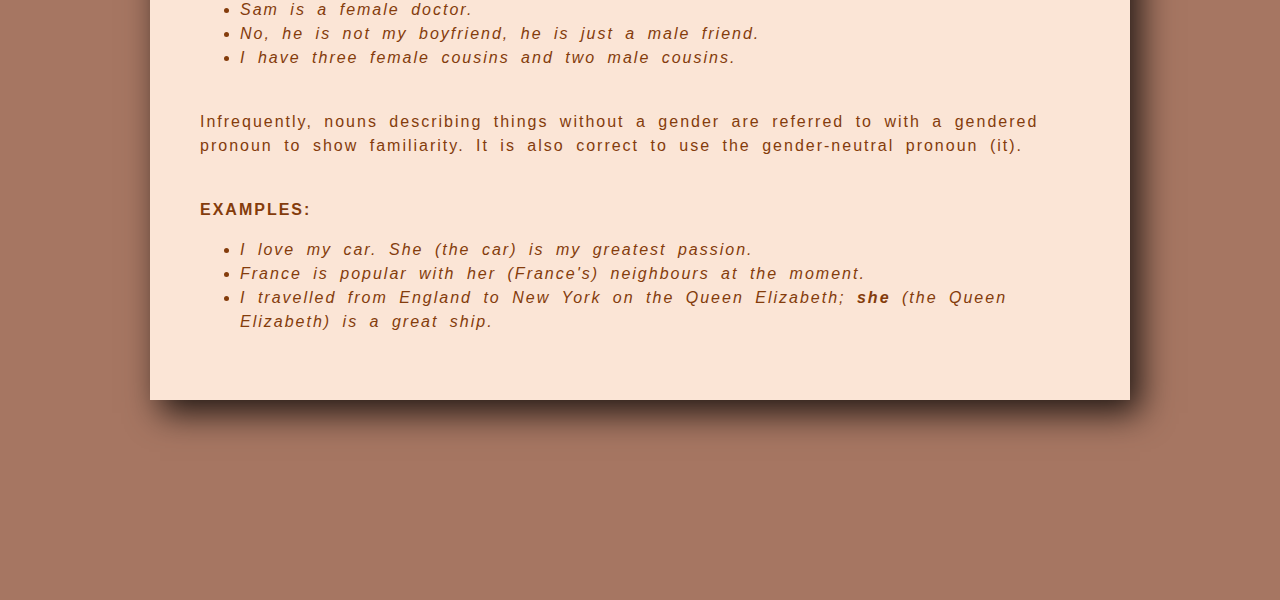
<file: joshua-website/NOUNS-gendered-nouns.html>
<!DOCTYPE html>
<html lang="en">
<head>
	<title>Gendered nouns</title>
	<meta charset="UTF-8">
<link href="stylesheet1.css" rel="stylesheet" type="text/css">
<link rel="stylesheet" href="https://cdnjs.cloudflare.com/ajax/libs/font-awesome/4.7.0/css/font-awesome.min.css">
  <script src="https://ajax.googleapis.com/ajax/libs/jquery/3.3.1/jquery.min.js"></script>
  <script src="https://cdnjs.cloudflare.com/ajax/libs/popper.js/1.14.0/umd/popper.min.js"></script>
  <script src="https://maxcdn.bootstrapcdn.com/bootstrap/4.1.0/js/bootstrap.min.js"></script>
  <link rel="stylesheet" href="https://maxcdn.bootstrapcdn.com/bootstrap/4.1.0/css/bootstrap.min.css">
</head>
<body style="background: #A67662;">

<div id="header">
	<h1>STUDY.&nbsp&nbsp&nbsp&nbsp LEARN.&nbsp&nbsp&nbsp&nbsp ENJOY.</h1>
</div>

<h1 class="h1">GENDERED NOUNS</h1>

<article>
	<p>Nouns answer the questions <b>"What is it?"</b> and <b>"Who is it?"</b> They give names to things, people, and places.</p>
	<br>
	<div>
		<p><strong>EXAMPLES:</strong></p>
		   <ul>
		   	  <li>dog</li>
		   	  <li>bicycle</li>
		   	  <li>Mary</li>
		   	  <li>girl</li>
		   	  <li>beauty</li>
		   	  <li>France</li>
		   	  <li>world</li>
		   </ul>
	</div>
<br>
<p>In general there is no distinction between masculine, feminine in English nouns. However, gender is sometimes shown by different forms or different words when referring to people or animals.</p>
<br>

	<div>
		<p><strong>EXAMPLES:</strong></p>
		<table id="table">
		   <tr class="h4">
              <th>Masculine</th>
              <th>Feminine</th>
              <th>Gender neutral</th>
		   </tr>
		   <tr>
              <td>man</td>
              <td>woman</td>
              <td>person</td>
		   </tr>
		   <tr>
              <td>father</td>
              <td>mother</td>
              <td>parent</td>
		   </tr>
		   <tr>
              <td>boy</td>
              <td>girl</td>
              <td>child</td>
		   </tr>
		   <tr>
              <td>uncle</td>
              <td>aunt</td>
              <td></td>
            </tr>
            <tr>
              <td>husband</td>
              <td>wife</td>
              <td>spouse</td>
            </tr>
            <tr>
              <td>actor</td>
              <td>actress</td>
              <td></td>
            </tr>
            <tr>
              <td>prince</td>
              <td>princess</td>
              <td></td>
            </tr>
            <tr>
              <td>waiter</td>
              <td>waitress</td>
              <td>server</td>
            </tr>
            <tr>
              <td>rooster</td>
              <td>hen</td>
              <td>chicken</td>
            </tr>
            <tr>
              <td>stallion</td>
              <td>mare</td>
              <td>horse</td>
            </tr>
        </table>
	</div>

<br>
<p>Many nouns that refer to people's roles and jobs can be used for either a masculine or a feminine subject, like for example cousin, teenager, teacher, doctor, student, friend, colleague.</p>
<br>
	<div>
		<p><strong>EXAMPLES:</strong></p>
		   <ul>
		   	  <li>Mary is my friend. She is a doctor.</li>
		   	  <li>Peter is my cousin. He is a doctor.</li>
		   	  <li>Arthur is my friend. He is a student.</li>
		   	  <li>Jane is my cousin. She is a student.</li>
		   </ul>
	</div>
<br>
<p>It is possible to make the distinction for these neutral words by adding the words male or female.</p>
<br>
	<div>
		<p><strong>EXAMPLES:</strong></p>
		   <ul>
		   	  <li>Sam is a female doctor.</li>
		   	  <li>No, he is not my boyfriend, he is just a male friend.</li>
		   	  <li>I have three female cousins and two male cousins.</li>
		   </ul>
	</div>
<br>
<p>Infrequently, nouns describing things without a gender are referred to with a gendered pronoun to show familiarity. It is also correct to use the gender-neutral pronoun (it).</p>
<br>
	<div>
		<p><strong>EXAMPLES:</strong></p>
		   <ul>
		   	  <li>I love my car. She (the car) is my greatest passion.</li>
		   	  <li>France is popular with her (France's) neighbours at the moment.</li>
		   	  <li>I travelled from England to New York on the Queen Elizabeth; <b>she</b> (the Queen Elizabeth) is a great ship.</li>
		   </ul>
	</div>

</article>
</body>
</html>
</file>
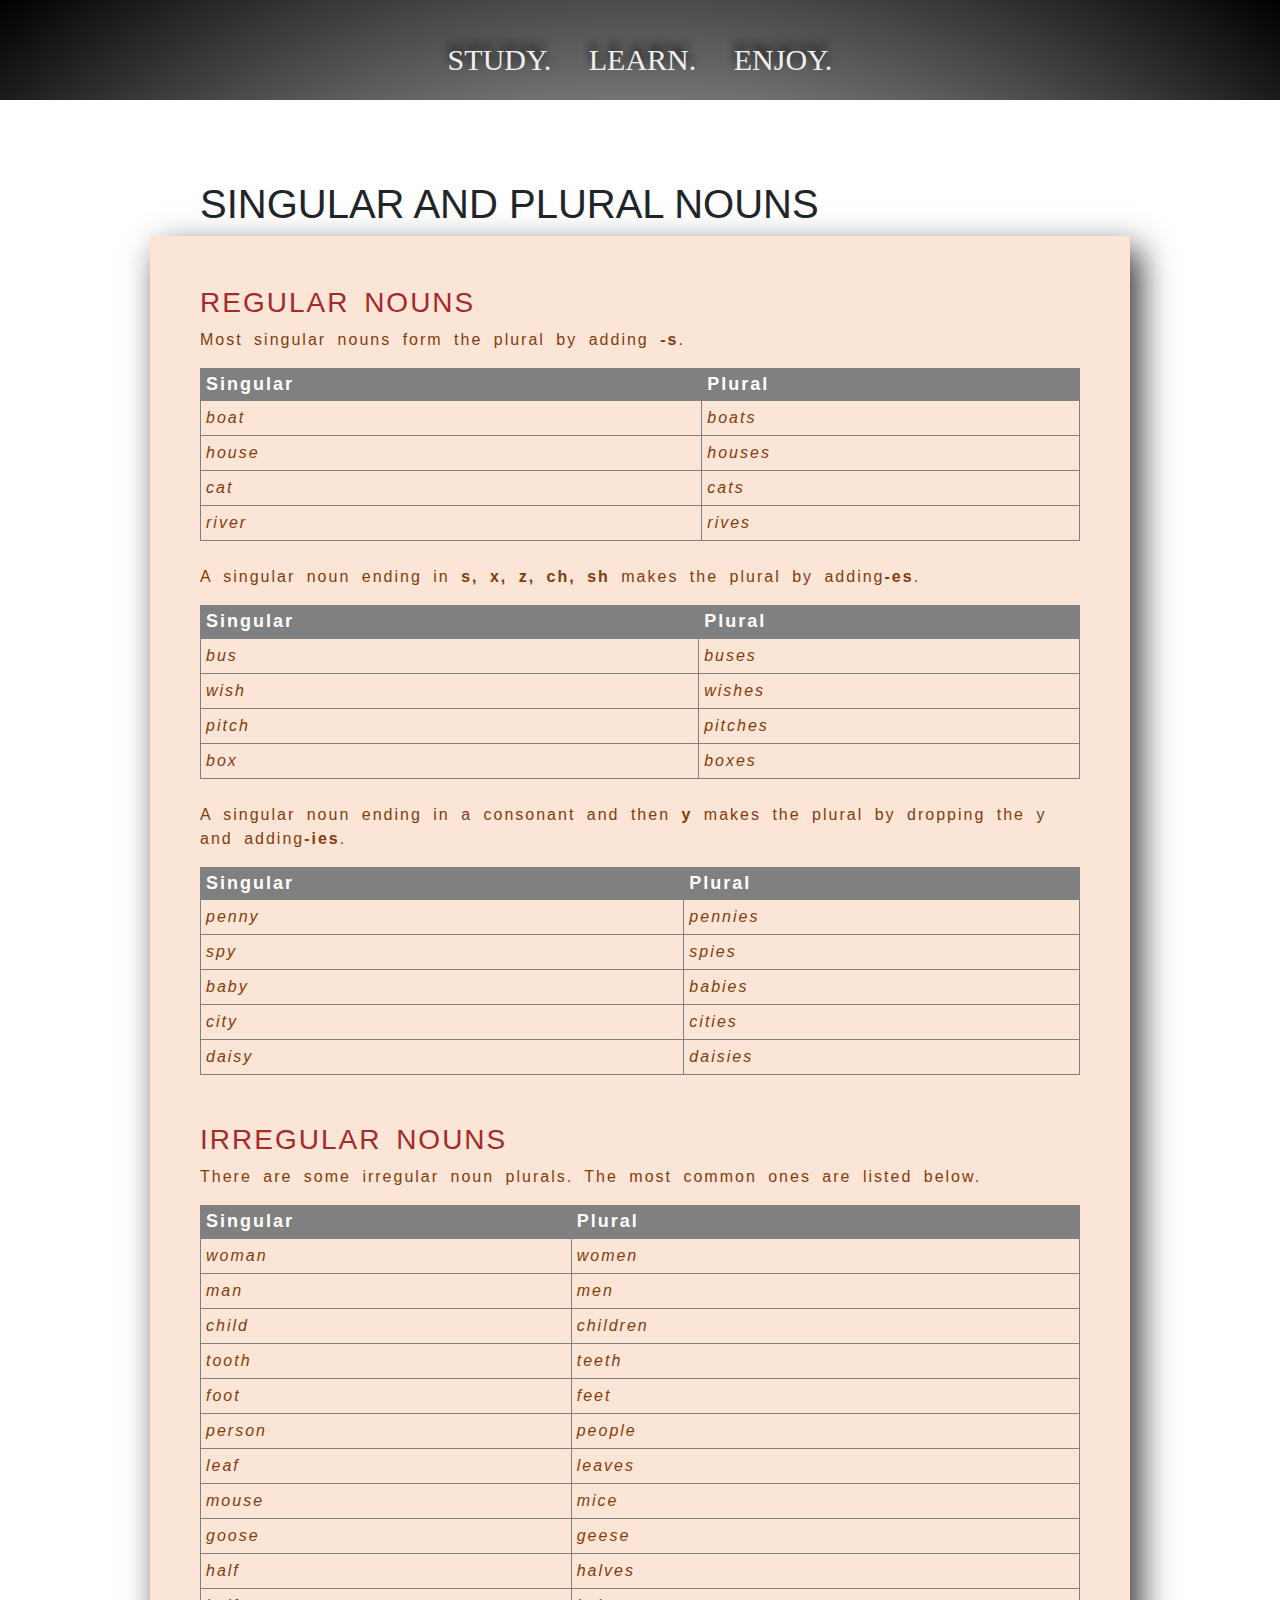
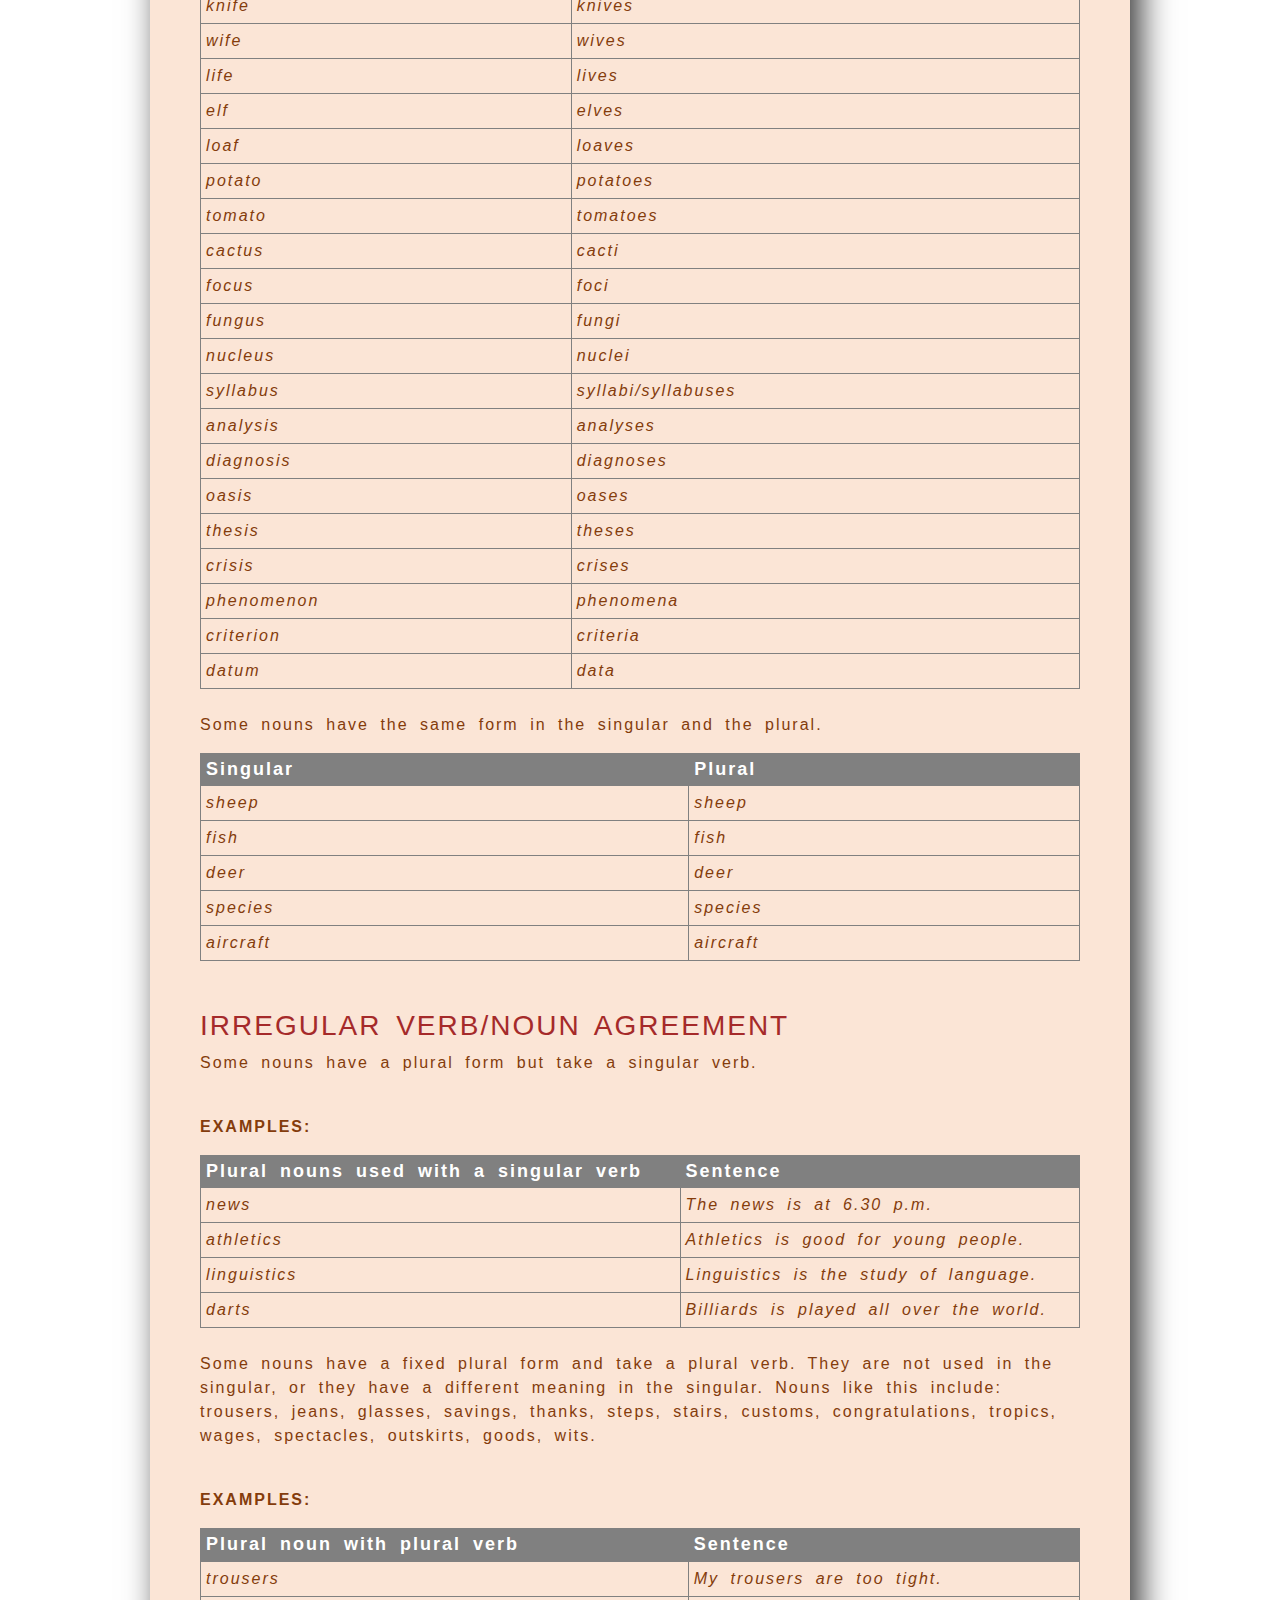
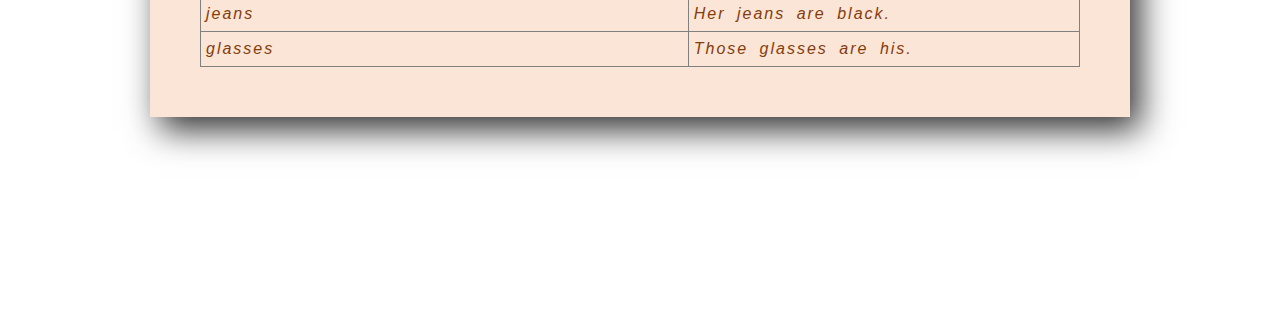
<file: joshua-website/NOUNS-singular-plural-nouns.html>
<!DOCTYPE html>
<html lang="en">
<head>
	<title>Singular and plural nouns</title>
	<meta charset="UTF-8">
<meta name="viewport" content="width=device-width, initial-scale=1">
<link href="stylesheet1.css" rel="stylesheet" type="text/css">
<link rel="stylesheet" href="https://cdnjs.cloudflare.com/ajax/libs/font-awesome/4.7.0/css/font-awesome.min.css">
  <script src="https://ajax.googleapis.com/ajax/libs/jquery/3.3.1/jquery.min.js"></script>
  <script src="https://cdnjs.cloudflare.com/ajax/libs/popper.js/1.14.0/umd/popper.min.js"></script>
  <script src="https://maxcdn.bootstrapcdn.com/bootstrap/4.1.0/js/bootstrap.min.js"></script>
  <link rel="stylesheet" href="https://maxcdn.bootstrapcdn.com/bootstrap/4.1.0/css/bootstrap.min.css">
</head>
<body>

<div id="header">
	<h1>STUDY.&nbsp&nbsp&nbsp&nbsp LEARN.&nbsp&nbsp&nbsp&nbsp ENJOY.</h1>
</div>

<h1 class="h1">SINGULAR AND PLURAL NOUNS</h1>

<article>
	<h3>REGULAR NOUNS</h3>
	<p>Most singular nouns form the plural by adding <b>-s</b>.</p>
	<div>
		 <table id="table">
		 	<tr class="h4">
		 		<th>Singular</th>
		 		<th>Plural</th>
		 	</tr>
		 	<tr>
		 		<td>boat</td>
		 		<td>boats</td>
		 	</tr>
		 	<tr>
		 		<td>house</td>
		 		<td>houses</td>
		 	</tr>
		 	<tr>
		 		<td>cat</td>
		 		<td>cats</td>
		 	</tr>
		 	<tr>
		 		<td>river</td>
		 		<td>rives</td>
		 	</tr>
		 </table>
	</div>
<br>
<p>A singular noun ending in <b>s, x, z, ch, sh</b> makes the plural by adding<b>-es</b>.</p>

	<div>
		<table id="table">
		 	<tr class="h4">
		 		<th>Singular</th>
		 		<th>Plural</th>
		 	</tr>
		 	<tr>
		 		<td>bus</td>
		 		<td>buses</td>
		 	</tr>
		 	<tr>
		 		<td>wish</td>
		 		<td>wishes</td>
		 	</tr>
		 	<tr>
		 		<td>pitch</td>
		 		<td>pitches</td>
		 	</tr>
		 	<tr>
		 		<td>box</td>
		 		<td>boxes</td>
		 	</tr>
		 </table>
	</div>
<br>
<p>A singular noun ending in a consonant and then <b>y</b> makes the plural by dropping the y and adding<b>-ies</b>.</p>
	<div>
		  <table id="table">
		 	<tr class="h4">
		 		<th>Singular</th>
		 		<th>Plural</th>
		 	</tr>
		 	<tr>
		 		<td>penny</td>
		 		<td>pennies</td>
		 	</tr>
		 	<tr>
		 		<td>spy</td>
		 		<td>spies</td>
		 	</tr>
		 	<tr>
		 		<td>baby</td>
		 		<td>babies</td>
		 	</tr>
		 	<tr>
		 		<td>city</td>
		 		<td>cities</td>
		 	</tr>
		 	<tr>
		 		<td>daisy</td>
		 		<td>daisies</td>
		 	</tr>
		 </table>
	</div>
<br>
<br>
<h3>IRREGULAR NOUNS</h3>
	<p>There are some irregular noun plurals. The most common ones are listed below.</p>
	<div>
		 <table id="table">
		 	<tr class="h4">
		 		<th>Singular</th>
		 		<th>Plural</th>
		 	</tr>
		 	<tr>
		 		<td>woman</td>
		 		<td>women</td>
		 	</tr>
		 	<tr>
		 		<td>man</td>
		 		<td>men</td>
		 	</tr>
		 	<tr>
		 		<td>child</td>
		 		<td>children</td>
		 	</tr>
		 	<tr>
		 		<td>tooth</td>
		 		<td>teeth</td>
		 	</tr>
		 	<tr>
		 		<td>foot</td>
		 		<td>feet</td>
		 	</tr>
		 	<tr>
		 		<td>person</td>
		 		<td>people</td>
		 	</tr>
		 	<tr>
		 		<td>leaf</td>
		 		<td>leaves</td>
		 	</tr>
		 	<tr>
		 		<td>mouse</td>
		 		<td>mice</td>
		 	</tr>
		 	<tr>
		 		<td>goose</td>
		 		<td>geese</td>
		 	</tr>
		 	<tr>
		 		<td>half</td>
		 		<td>halves</td>
		 	</tr>
		 	<tr>
		 		<td>knife</td>
		 		<td>knives</td>
		 	</tr>
		 	<tr>
		 		<td>wife</td>
		 		<td>wives</td>
		 	</tr>
		 	<tr>
		 		<td>life</td>
		 		<td>lives</td>
		 	</tr>
		 	<tr>
		 		<td>elf</td>
		 		<td>elves</td>
		 	</tr>
		 	<tr>
		 		<td>loaf</td>
		 		<td>loaves</td>
		 	</tr>
		 	<tr>
		 		<td>potato</td>
		 		<td>potatoes</td>
		 	</tr>
		 	<tr>
		 		<td>tomato</td>
		 		<td>tomatoes</td>
		 	</tr>
		 	<tr>
		 		<td>cactus</td>
		 		<td>cacti</td>
		 	</tr>
		 	<tr>
		 		<td>focus</td>
		 		<td>foci</td>
		 	</tr>
		 	<tr>
		 		<td>fungus</td>
		 		<td>fungi</td>
		 	</tr>
		 	<tr>
		 		<td>nucleus</td>
		 		<td>nuclei</td>
		 	</tr>
		 	<tr>
		 		<td>syllabus</td>
		 		<td>syllabi/syllabuses</td>
		 	</tr>
		 	<tr>
		 		<td>analysis</td>
		 		<td>analyses</td>
		 	</tr>
		 	<tr>
		 		<td>diagnosis</td>
		 		<td>diagnoses</td>
		 	</tr>
		 	<tr>
		 		<td>oasis</td>
		 		<td>oases</td>
		 	</tr>
		 	<tr>
		 		<td>thesis</td>
		 		<td>theses</td>
		 	</tr>
		 	<tr>
		 		<td>crisis</td>
		 		<td>crises</td>
		 	</tr>
		 	<tr>
		 		<td>phenomenon</td>
		 		<td>phenomena</td>
		 	</tr>
		 	<tr>
		 		<td>criterion</td>
		 		<td>criteria</td>
		 	</tr>
		 	<tr>
		 		<td>datum</td>
		 		<td>data</td>
		 	</tr>

		 </table>
	</div>
<br>
<p>Some nouns have the same form in the singular and the plural.</p>
	<div>
		  <table id="table">
		 	<tr class="h4">
		 		<th>Singular</th>
		 		<th>Plural</th>
		 	</tr>
		 	<tr>
		 		<td>sheep</td>
		 		<td>sheep</td>
		 	</tr>
		 	<tr>
		 		<td>fish</td>
		 		<td>fish</td>
		 	</tr>
		 	<tr>
		 		<td>deer</td>
		 		<td>deer</td>
		 	</tr>
		 	<tr>
		 		<td>species</td>
		 		<td>species</td>
		 	</tr>
		 	<tr>
		 		<td>aircraft</td>
		 		<td>aircraft</td>
		 	</tr>
		 </table>
	</div>
<br>
<br>
	<h3>IRREGULAR VERB/NOUN AGREEMENT</h3>
	<p>Some nouns have a plural form but take a singular verb.</p>
<br>
	<p><strong>EXAMPLES:</strong></p>
	<div>
		<table id="table">
		 	<tr class="h4">
		 		<th>Plural nouns used with a singular verb</th>
		 		<th>Sentence</th>
		 	</tr>
		 	<tr>
		 		<td>news</td>
		 		<td>The news is at 6.30 p.m.</td>
		 	</tr>
		 	<tr>
		 		<td>athletics</td>
		 		<td>Athletics is good for young people.</td>
		 	</tr>
		 	<tr>
		 		<td>linguistics</td>
		 		<td>Linguistics is the study of language.</td>
		 	</tr>
		 	<tr>
		 		<td>darts</td>
		 		<td>Billiards is played all over the world.</td>
		 	</tr>
		 </table>
	</div>
<br>
<p>Some nouns have a fixed plural form and take a plural verb. They are not used in the singular, or they have a different meaning in the singular. Nouns like this include: trousers, jeans, glasses, savings, thanks, steps, stairs, customs, congratulations, tropics, wages, spectacles, outskirts, goods, wits.</p>
<br>
  <div>
  	<p><strong>EXAMPLES:</strong></p>
  	<table id="table">
  		<tr class="h4">
  			<th>Plural noun with plural verb</th>
  			<th>Sentence</th>
  		</tr>
  		<tr>
  			<td>trousers</td>
  			<td>My trousers are too tight.</td>
  		</tr>
  		<tr>
  			<td>jeans</td>
  			<td>Her jeans are black.</td>
  		<tr>
  			<td>glasses</td>
  			<td>Those glasses are his.</td>
  		</tr>
  		</tr>
  	</table>
  </div>
 </article>
</body>
</html>
</file>
<file: joshua-website/stylesheet.css>
body {
    background: url('picture1.png') no-repeat;
    background-color: coral;
    background-size:100% 100%;
    background-attachment: fixed;
    margin: 0;
    padding: 0;
}

* {
  box-sizing: border-box;
  font-family: sans-serif;
}

.navbar {
  overflow: visible;
}

.dropdown-menu a:hover  {
  background: rgb(251, 229, 214);
  border: 1px solid #A0522D;
}

.dropdown-menu {
    box-shadow: 0px 8px 16px 0px rgba(0,0,0,0.8);
}



#space {
  height: 500px;
}



#space h1 {
    position: relative;
    width: 100%;
    text-align: center;
    font-size: 100px;
    font-family: impact;
    color: white;
    opacity: 0.5;
    text-shadow: 0px -10px 10px black;
    margin-top: 25%;
    margin-bottom: 5%;
    user-select: none;
    background-attachment: fixed; 
}

nav {
    list-style-type: none;
    margin: 0;
    padding: 0;
    overflow: hidden;
    background-color: #333;
    width: 100%;
    letter-spacing: 1px;
}

li {
    float: left;
    font-size: 15px;
}

li {
    display: block;
    text-align: center;
    padding: 14px 16px;
    text-decoration: none;
    color: white;
}

li a, .dropbtn {
    display: block;
    color: white;
    text-align: center;
    padding: 14px 16px;
    text-decoration: none;
}

li:hover, .drpdown:hover .dropbtn  {
    background-color: #A9A9A9;
    text-decoration: none;
}

li.drpdown {
    display: inline-block;
}

.drpdown-content {
    display: none;
    position: absolute;
    min-width: 160px;
    z-index: 1;
}

.drpdown-content a {
    color: orange;
    padding: 12px 16px;
    text-decoration: none;
    display: block;
    text-align: left;
    font-size: 17px;
    background: rgba(0,0,0,0.9);
    box-shadow: 0px 8px 16px 0px rgba(0,0,0,0.8);
}

.dropdown-item a:hover {
  background-color: #f1f1f1;
  color: black;
  text-decoration: none;
}

.drpdown:hover .drpdown-content {
    display: block;
}

.definition {
    position: relative;
    color: orange;
    float: left;
    letter-spacing: 2px;
}

.definition table {
    margin: 10px;
    font-family: verdana
}

.definition .topic {
    color: white;
    font-size: 15px;
}

.definition td {
    padding: 10px;
}

.fa {
  text-align: center;
  padding: 15px;
  width: 15px;
  height: 15px;
  text-decoration: none;
  margin: 5px;
  border-radius: 20%;
}

.fa:hover {
    opacity: 0.7;
}

/*
.fa-facebook {
  background: #3B5998;
  color: white;
}

.fa-google {
  background: #dd4b39;
  color: white;
}

.fa-instagram {
 background: #125688;
  color: white;
}

.fa-skype {
  background: #00aff0;
  color: white;
}
*/


.line {
  border-style: dotted;
  color: white;
  margin: 40px;
}

.logo-hover:hover {
    opacity: 0.7;
}

/* Style the footer */

.footer {
    padding-top: 20px;
    padding-bottom: 10px;
    text-align: center;
    background: rgba(0,0,0,0.8);
}

.footer a {
    font-size: 25px;
    color: rgb(132, 60, 12);
}

.copyright {
    font-size: 15px;
    margin: 5px;
    text-align: bottom;
    padding-bottom: 5px;
    color: grey;
}
</file>
<file: joshua-website/stylesheet1.css>
body {
	/*background: url('background.png') no-repeat;*/
    background-size: cover;
    background-attachment: fixed;
    margin: 0;
    padding: 0;
}

* {
	box-sizing: border-box;
	font-family: sans-serif;
	color:rgb(132, 60, 12);
}
#header {
	height: 100px;
	background: radial-gradient(white, grey, black);
	position: relative;
	background-attachment: fixed;
}

#header h1 {
    margin: 0;
    position: absolute;
    top: 60%;
    left: 50%;
    transform: translate(-50%, -50%);
    font-size: 30px;
    font-family: impact;
    text-shadow: 0px -7px 10px black;
    opacity: 0.9;
    user-select: none;
    color: white;
}

.h1 {
	text-align: left;
	margin: 80px 200px 20px 200px;
	text-shadow: 0px -4px 10px white;
}

.h4 {
	font-style: normal;
}

article {
	margin: 0 150px 200px 150px;
	padding: 50px;
	background: rgb(251, 229, 214);
	box-shadow: 10px 13px 32px 0px rgba(0,0,0,0.8);
	letter-spacing: 2px;
	word-spacing: 5px;
    color: #A52A2A;
}

table {
	font-style: italic;
}

#table {
    font-family: "Trebuchet MS", Arial, Helvetica, sans-serif;
    border-collapse: collapse;
    width: 100%;
}

#table td, #table th {
    border: 1px solid grey;
    padding: 5px;
}

#table th {
    text-align: left;
    background-color: grey;
    color: white;
    font-size: 18px;
}

li {
	font-style: italic;
}
</file>
